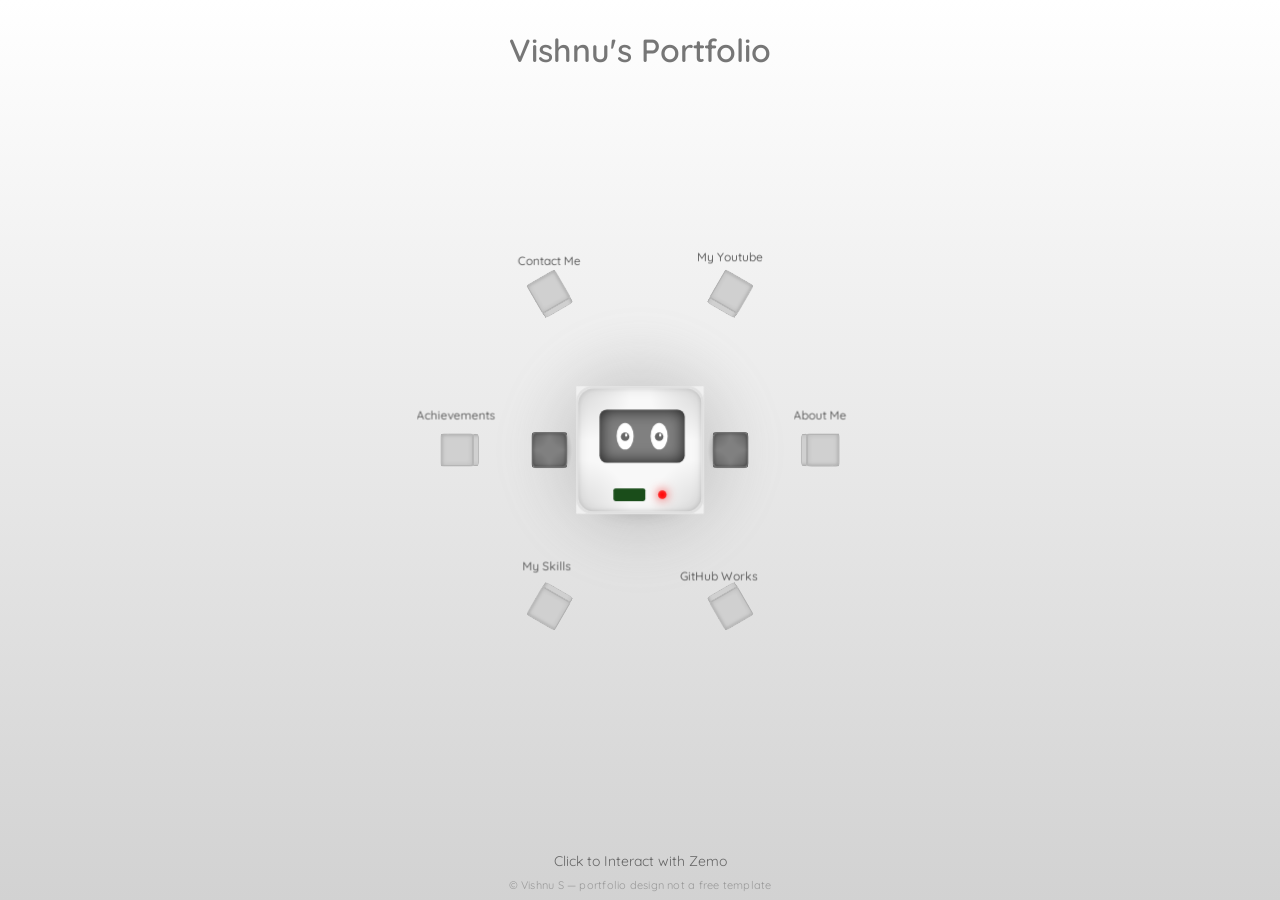
<file: index.html>
<!DOCTYPE html>
<html lang="en">
<head>
    <meta charset="UTF-8">
    <meta name="viewport" content="width=device-width, initial-scale=1.0">
    <title>Vishnu Portfolio</title>
    <link rel="preconnect" href="https://fonts.googleapis.com">
    <link rel="preconnect" href="https://fonts.gstatic.com" crossorigin>
    <link href="https://fonts.googleapis.com/css2?family=Quicksand:wght@300..700&display=swap" rel="stylesheet">
    <link rel="stylesheet" href="https://cdnjs.cloudflare.com/ajax/libs/font-awesome/6.4.0/css/all.min.css">
    <style>
        * {
            margin: 0;
            padding: 0;
            box-sizing: border-box;
        }

        body {
            width: 100vw;
            height: 100vh;
            background: linear-gradient(to bottom, rgb(255, 255, 255), rgb(210, 210, 210));
            font-family: "Quicksand", sans-serif;
            font-optical-sizing: auto;
            font-weight: 400;
            font-style: normal;
            display: flex;
            justify-content: center;
            align-items: center;
            overflow: hidden;
        }

        .scene-container {
            position: relative;
            width: 400px;
            height: 400px;
            perspective: 1000px;
        }

        .robot-container {
            position: absolute;
            top: 50%;
            left: 50%;
            transform: translate(-50%, -50%);
            width: 120px;
            height: 120px;
            perspective: 1000px;
            animation: float 3s ease-in-out infinite;
        }

        .robot-container::before {
            content: '';
            position: absolute;
            top: 50%;
            left: 50%;
            transform: translate(-50%, -50%);
            width: 240px;
            height: 240px;
            background: radial-gradient(circle, rgba(128, 128, 128, 0.4) 0%, rgba(128, 128, 128, 0.2) 40%, transparent 70%);
            border-radius: 50%;
            pointer-events: none;
            z-index: -1;
            filter: blur(18px);
        }

        /* Floating animation - smooth up and down movement */
        @keyframes float {
            0%, 100% {
                transform: translate(-50%, -50%) translateY(0px);
            }
            50% {
                transform: translate(-50%, -50%) translateY(-8px);
            }
        }

        .robot-shadow {
            position: absolute;
            bottom: -10px;
            left: 50%;
            transform: translateX(-50%);
            width: 90px;
            height: 20px;
            background: radial-gradient(ellipse at center, rgba(0, 0, 0, 0.15) 0%, rgba(0, 0, 0, 0.05) 50%, transparent 100%);
            border-radius: 50%;
            filter: blur(6px);
            z-index: -1;
        }

        .robot-body {
            position: relative;
            width: 120px;
            height: 120px;
            transform-style: preserve-3d;
            transition: transform 0.5s ease-out;
            cursor: pointer;
        }

        .cube {
            position: absolute;
            width: 120px;
            height: 120px;
            transform-style: preserve-3d;
        }

        .cube-inner {
            position: absolute;
            width: 120px;
            height: 120px;
            transform-style: preserve-3d;
        }

        .cube-inner-face {
            position: absolute;
            width: 120px;
            height: 120px;
            background: #f0f0f0;
            border-radius: 0px;
        }

        .cube-inner-face.front {
            transform: rotateY(0deg) translateZ(59px);
        }

        .cube-inner-face.back {
            transform: rotateY(180deg) translateZ(59px);
        }

        .cube-inner-face.right {
            transform: rotateY(90deg) translateZ(59px);
            width: 120px;
        }

        .cube-inner-face.left {
            transform: rotateY(-90deg) translateZ(59px);
            width: 120px;
        }

        .cube-inner-face.top {
            transform: rotateX(90deg) translateZ(59px);
            height: 120px;
        }

        .cube-inner-face.bottom {
            transform: rotateX(-90deg) translateZ(59px);
            height: 120px;
        }

        .cube-face {
            position: absolute;
            width: 120px;
            height: 120px;
            background: #f8f8f8;
            border: 2px solid #e0e0e0;
            box-shadow: 
                inset 0 0 10px rgba(0, 0, 0, 0.1),
                inset -1px -1px 4px rgba(0, 0, 0, 0.08),
                inset 1px 1px 4px rgba(0, 0, 0, 0.05);
            border-radius: 15px;
        }

        .cube-face::before {
            content: '';
            position: absolute;
            top: 0;
            left: 0;
            right: 0;
            bottom: 0;
            border-radius: 15px;
            background: 
                radial-gradient(circle at 0% 0%, rgba(0, 0, 0, 0.12) 0%, transparent 30%),
                radial-gradient(circle at 100% 0%, rgba(0, 0, 0, 0.12) 0%, transparent 30%),
                radial-gradient(circle at 0% 100%, rgba(0, 0, 0, 0.12) 0%, transparent 30%),
                radial-gradient(circle at 100% 100%, rgba(0, 0, 0, 0.12) 0%, transparent 30%);
            pointer-events: none;
        }

        .cube-face.front {
            transform: rotateY(0deg) translateZ(60px);
        }

        .cube-face.back {
            transform: rotateY(180deg) translateZ(60px);
        }

        .cube-face.right {
            transform: rotateY(90deg) translateZ(60px);
            width: 120px;
        }

        .cube-face.left {
            transform: rotateY(-90deg) translateZ(60px);
            width: 120px;
        }

        .cube-face.top {
            transform: rotateX(90deg) translateZ(60px);
            height: 120px;
        }

        .cube-face.bottom {
            transform: rotateX(-90deg) translateZ(60px);
            height: 120px;
        }

        .screen {
            position: absolute;
            top: 20px;
            left: 20px;
            width: 80px;
            height: 50px;
            background: #808080;
            border-radius: 7px;
            box-shadow: inset 0 0 15px rgba(0, 0, 0, 0.8);
        }

        .eyes-container {
            position: absolute;
            top: 50%;
            left: 50%;
            transform: translate(-50%, -50%);
            width: 80px;
            height: 50px;
        }

        /* Emoji display when hovering over cubes */
        .emoji-display {
            position: absolute;
            top: 50%;
            left: 50%;
            transform: translate(-50%, -50%);
            font-size: 32px;
            opacity: 0;
            pointer-events: none;
            z-index: 20;
            transition: opacity 0.3s ease;
        }

        .screen.show-emoji .emoji-display {
            opacity: 1;
        }

        .screen.show-emoji .eyes-container {
            opacity: 0;
            transition: opacity 0.3s ease;
        }

        .eye {
            position: absolute;
            width: 16px;
            height: 25px;
            background: #ffffff;
            border-radius: 50%;
            top: 50%;
            transform: translateY(-50%);
            transition: transform 0.1s ease-out;
            overflow: hidden;
        }

        .eye.left {
            left: 16px;
        }

        .eye.right {
            right: 16px;
        }

        .pupil {
            position: absolute;
            width: 8px;
            height: 8px;
            background: #666666;
            border-radius: 50%;
            top: 50%;
            left: 50%;
            transform: translate(-50%, -50%);
            transition: transform 0.1s ease-out, opacity 0.3s ease;
            pointer-events: none;
        }

        /* White reflection on pupils */
        .pupil::before {
            content: '';
            position: absolute;
            width: 2.5px;
            height: 2.5px;
            background: #ffffff;
            border-radius: 50%;
            top: 20%;
            right: 20%;
            pointer-events: none;
        }

        /* Hide normal eyes and show smiling semi-circle eyes during wave */
        .robot-body.waving .eye {
            background: transparent;
            animation: none; /* Pause blink during wave */
        }

        .robot-body.waving .pupil {
            opacity: 0;
            animation: none; /* Pause blink during wave */
        }

        .robot-body.waving .eye::before {
            animation: none; /* Hide flat line during wave */
            opacity: 0;
        }

        /* Create smiling semi-circle eyes using ::after pseudo-element */
        .eye::after {
            content: '';
            position: absolute;
            width: 0;
            height: 0;
            border: none;
            opacity: 0;
            transition: opacity 0.3s ease;
            pointer-events: none;
        }

        .robot-body.waving .eye::after {
            width: 18px;
            height: 12px;
            border: 2px solid #ffffff;
            border-bottom: none;
            border-radius: 18px 18px 0 0;
            top: 50%;
            left: 50%;
            transform: translate(-50%, -50%);
            opacity: 1;
        }

        /* Blinking animation - flat horizontal line every 6 seconds */
        @keyframes blinkEye {
            0%, 98%, 100% {
                background: #ffffff;
                height: 25px;
                border-radius: 50%;
            }
            99% {
                background: transparent;
                height: 25px;
                border-radius: 50%;
            }
        }

        .eye {
            animation: blinkEye 6s infinite;
        }

        /* Hide pupils during blink */
        @keyframes blinkPupil {
            0%, 98%, 100% {
                opacity: 1;
            }
            99% {
                opacity: 0;
            }
        }

        .pupil {
            animation: blinkPupil 6s infinite;
        }

        /* Flat line blink overlay */
        .eye::before {
            content: '';
            position: absolute;
            top: 50%;
            left: 0;
            width: 16px;
            height: 0;
            background: #ffffff;
            transform: translateY(-50%);
            opacity: 0;
            pointer-events: none;
            z-index: 1;
            animation: blinkLine 6s infinite;
        }

        @keyframes blinkLine {
            0%, 98%, 100% {
                height: 0;
                opacity: 0;
            }
            99% {
                height: 2px;
                opacity: 1;
            }
        }

        .arm {
            position: absolute;
            width: 32px;
            height: 32px;
            top: 50%;
            transform: translateY(-50%);
            transform-style: preserve-3d;
            perspective: 200px;
        }

        .arm::before {
            content: '';
            position: absolute;
            top: 50%;
            transform: translateY(-50%);
            width: 10px;
            height: 40px;
            background: radial-gradient(ellipse at center, rgba(0, 0, 0, 0.15) 0%, transparent 70%);
            pointer-events: none;
            z-index: -1;
        }

        .arm.left::before {
            right: -5px;
        }

        .arm.right::before {
            left: -5px;
        }

        .hand-cube {
            position: absolute;
            width: 32px;
            height: 32px;
            transform-style: preserve-3d;
        }

        .hand-face {
            position: absolute;
            width: 32px;
            height: 32px;
            background: #808080;
            border: 1.5px solid #6e6e6e;
            box-shadow: 
                inset 0 0 5px rgba(0, 0, 0, 0.2),
                inset -1px -1px 2px rgba(0, 0, 0, 0.15),
                inset 1px 1px 2px rgba(0, 0, 0, 0.1);
            border-radius: 4px;
        }

        .hand-face::before {
            content: '';
            position: absolute;
            top: 0;
            left: 0;
            right: 0;
            bottom: 0;
            border-radius: 4px;
            background: 
                radial-gradient(circle at 0% 0%, rgba(0, 0, 0, 0.2) 0%, transparent 35%),
                radial-gradient(circle at 100% 0%, rgba(0, 0, 0, 0.2) 0%, transparent 35%),
                radial-gradient(circle at 0% 100%, rgba(0, 0, 0, 0.2) 0%, transparent 35%),
                radial-gradient(circle at 100% 100%, rgba(0, 0, 0, 0.2) 0%, transparent 35%);
            pointer-events: none;
        }

        .hand-face.front  { transform: rotateY(0deg) translateZ(16px); }
        .hand-face.back   { transform: rotateY(180deg) translateZ(16px); }
        .hand-face.right  { transform: rotateY(90deg) translateZ(16px); }
        .hand-face.left   { transform: rotateY(-90deg) translateZ(16px); }
        .hand-face.top    { transform: rotateX(90deg) translateZ(16px); }
        .hand-face.bottom { transform: rotateX(-90deg) translateZ(16px); }

        .arm.left {
            left: -45px;
        }

        .arm.right {
            right: -45px;
            transform-origin: left center;
            transition: transform 0.5s ease-out;
        }

        /* Wave animation - raise hand first, then wave, then return smoothly */
        @keyframes wave {
            0% {
                transform: translateY(-50%) translateY(-10px) rotateZ(0deg);
            }
            15% {
                transform: translateY(-50%) translateY(-15px) rotateZ(0deg);
            }
            30% {
                transform: translateY(-50%) translateY(-15px) rotateZ(-30deg);
            }
            50% {
                transform: translateY(-50%) translateY(-15px) rotateZ(30deg);
            }
            70% {
                transform: translateY(-50%) translateY(-15px) rotateZ(-30deg);
            }
            85% {
                transform: translateY(-50%) translateY(-10px) rotateZ(0deg);
            }
            100% {
                transform: translateY(-50%) rotateZ(0deg);
            }
        }

        .arm.right.waving {
            animation: wave 2s ease-in-out;
        }

        /* Body tilt animation - tilts to the left when right hand waves */
        @keyframes bodyTilt {
            0% {
                transform: rotateZ(0deg);
            }
            15% {
                transform: rotateZ(-8deg);
            }
            30%, 70% {
                transform: rotateZ(-10deg);
            }
            85% {
                transform: rotateZ(-8deg);
            }
            100% {
                transform: rotateZ(0deg);
            }
        }

        .robot-body.waving {
            animation: bodyTilt 2s ease-in-out;
        }

        /* Emote 1: Heart eyes with pink blush and jump */
        @keyframes jump {
            0%, 100% {
                transform: translate(-50%, -50%) translateY(0px);
            }
            20% {
                transform: translate(-50%, -50%) translateY(-20px);
            }
            40% {
                transform: translate(-50%, -50%) translateY(-15px);
            }
            60% {
                transform: translate(-50%, -50%) translateY(-20px);
            }
            80% {
                transform: translate(-50%, -50%) translateY(-5px);
            }
        }

        @keyframes handsUp {
            0%, 100% {
                transform: translateY(-50%) rotateZ(0deg);
            }
            50% {
                transform: translateY(-50%) translateY(-25px) rotateZ(-45deg);
            }
        }

        @keyframes handsUpLeft {
            0%, 100% {
                transform: translateY(-50%) rotateZ(0deg);
            }
            50% {
                transform: translateY(-50%) translateY(-25px) rotateZ(45deg);
            }
        }

        .robot-body.heart-emote .arm.left {
            animation: handsUpLeft 2.5s ease-in-out;
        }

        .robot-container.heart-emote {
            animation: jump 2.5s ease-in-out;
        }

        .robot-body.heart-emote .arm {
            animation: handsUp 2.5s ease-in-out;
        }

        /* Heart eyes - using Unicode heart character */
        .robot-body.heart-emote .eye {
            background: transparent !important;
            animation: none !important;
            width: 18px;
            height: 16px;
        }

        .robot-body.heart-emote .eye::before {
            display: none;
        }

        .robot-body.heart-emote .eye::after {
            content: '♥';
            position: absolute;
            top: 50%;
            left: 50%;
            transform: translate(-50%, -50%);
            font-size: 28px;
            color: #ff69b4;
            line-height: 1;
            opacity: 1;
            width: auto;
            height: auto;
            border: none;
            border-radius: 0;
        }

        .robot-body.heart-emote .pupil {
            opacity: 0 !important;
            animation: none !important;
        }

        /* Pink blush on sides - using screen element's pseudo-elements */
        .robot-body.heart-emote .screen::before {
            content: '';
            position: absolute;
            top: 40%;
            left: -5px;
            width: 28px;
            height: 22px;
            background: radial-gradient(ellipse, rgba(255, 192, 203, 0.8) 0%, rgba(255, 192, 203, 0) 70%);
            border-radius: 50%;
            z-index: 15;
            pointer-events: none;
        }

        .robot-body.heart-emote .screen::after {
            content: '';
            position: absolute;
            top: 40%;
            right: -5px;
            width: 28px;
            height: 22px;
            background: radial-gradient(ellipse, rgba(255, 192, 203, 0.8) 0%, rgba(255, 192, 203, 0) 70%);
            border-radius: 50%;
            z-index: 15;
            pointer-events: none;
        }

        /* Emote 2: Tilt backward with hands down and quick blink with big pupils */
        @keyframes tiltBackward {
            0%, 100% {
                transform: rotateX(0deg);
            }
            30%, 70% {
                transform: rotateX(-15deg);
            }
        }

        @keyframes handsDown {
            0%, 100% {
                transform: translateY(-50%) rotateZ(0deg);
            }
            30%, 70% {
                transform: translateY(-50%) translateY(15px) rotateZ(20deg);
            }
        }

        @keyframes handsDownLeft {
            0%, 100% {
                transform: translateY(-50%) rotateZ(0deg);
            }
            30%, 70% {
                transform: translateY(-50%) translateY(15px) rotateZ(-20deg);
            }
        }

        .robot-body.tilt-emote .arm.left {
            animation: handsDownLeft 2s ease-in-out;
        }

        /* Squinting animation - reduce eye height from top and bottom */
        @keyframes squint {
            0%, 100% {
                height: 25px;
                border-radius: 50%;
            }
            30%, 70% {
                height: 12px;
                border-radius: 50%;
            }
        }

        .robot-body.tilt-emote {
            animation: tiltBackward 3s ease-in-out;
            transform-origin: center bottom;
        }

        .robot-body.tilt-emote .arm {
            animation: handsDown 3s ease-in-out;
        }

        .robot-body.tilt-emote .arm.left {
            animation: handsDownLeft 3s ease-in-out;
        }

        .robot-body.tilt-emote .eye {
            animation: blinkEye 6s infinite, squint 3s ease-in-out !important;
        }

        .robot-body.tilt-emote .pupil {
            animation: blinkPupil 6s infinite !important;
            transform: translate(-50%, -50%) !important;
        }

        .robot-body.tilt-emote .eye::before {
            animation: blinkLine 6s infinite !important;
        }

        .details {
            position: absolute;
            bottom: 10px;
            left: 50%;
            transform: translateX(-50%);
            display: flex;
            gap: 7px;
            align-items: center;
            justify-content: center;
        }

        .progress-bar {
            width: 30px;
            height: 12px;
            background: #1a4d1a;
            border-radius: 2px;
            position: relative;
            overflow: hidden;
            order: 1;
        }

        /* Heart rate scanning line - appears from left, disappears on right */
        .progress-bar::before {
            content: '';
            position: absolute;
            top: 50%;
            left: -100%;
            width: 60%;
            height: 2px;
            background: #4caf50;
            transform: translateY(-50%);
            animation: heartRateScan 2s linear infinite;
        }

        @keyframes heartRateScan {
            0% {
                left: -100%;
                opacity: 0;
            }
            20% {
                opacity: 1;
            }
            80% {
                opacity: 1;
            }
            100% {
                left: 100%;
                opacity: 0;
            }
        }

        .slot {
            display: none;
        }

        .button {
            width: 8px;
            height: 8px;
            background: #ff0000;
            border-radius: 50%;
            box-shadow: 
                0 0 8px rgba(255, 0, 0, 0.6),
                0 0 12px rgba(255, 0, 0, 0.4),
                inset 0 0 4px rgba(255, 255, 255, 0.3);
            animation: ledGlow 2s ease-in-out infinite;
            order: 3;
            margin-left: 5px;
        }

        @keyframes ledGlow {
            0%, 100% {
                opacity: 0.8;
                box-shadow: 
                    0 0 6px rgba(255, 0, 0, 0.5),
                    0 0 10px rgba(255, 0, 0, 0.3),
                    inset 0 0 4px rgba(255, 255, 255, 0.2);
            }
            50% {
                opacity: 1;
                box-shadow: 
                    0 0 10px rgba(255, 0, 0, 0.8),
                    0 0 16px rgba(255, 0, 0, 0.5),
                    inset 0 0 4px rgba(255, 255, 255, 0.4);
            }
        }

        /* Orbiting cubes */
        .orbit-container {
            position: absolute;
            top: 50%;
            left: 50%;
            transform: translate(-50%, -50%);
            width: 360px;
            height: 360px;
            transform-style: preserve-3d;
        }

        .orbit-cube-wrapper {
            position: absolute;
            top: 50%;
            left: 50%;
            transform-style: preserve-3d;
            cursor: pointer;
            transition: transform 0.3s cubic-bezier(0.4, 0, 0.2, 1);
        }

        /* Circular shadow below cube when hovered or active */
        .orbit-cube-wrapper::before {
            content: '';
            position: absolute;
            top: calc(50% + 20px); /* Base vertical position: 20px below cube center. Change 20px to adjust all shadows */
            left: 50%;
            width: 0;
            height: 0;
            background: radial-gradient(ellipse, rgba(0, 0, 0, 0.25) 0%, rgba(0, 0, 0, 0) 70%);
            border-radius: 50%;
            opacity: 0;
            transition: width 0.3s ease, height 0.3s ease, opacity 0.3s ease;
            pointer-events: none;
            z-index: -2;
        }

        /* Counter-rotate shadow to keep it upright for each cube */
        /* To adjust individual shadow positions, modify translateX (horizontal) and translateY (vertical) */
        /* Example: translateX(10px) = move right 10px, translateX(-10px) = move left 10px */
        /* Example: translateY(5px) = move down 5px, translateY(-5px) = move up 5px */
        /* You can also change the 'top' value in the base ::before rule (currently calc(50% + 20px)) */
        
        /* Cube 1: About Me - Shadow */
        .orbit-cube-wrapper:nth-child(1)::before {
            transform: translateY(12px) translate(-50%, -50%) rotateZ(0deg);
            /* Adjust: add translateX(10px) to move right, translateX(-10px) to move left */
            /* Adjust: add translateY(5px) to move down, translateY(-5px) to move up */
        }
        /* Cube 2: My Works - Shadow */
        .orbit-cube-wrapper:nth-child(2)::before {
            transform: translateX(30px) translateY(-5px) translate(-50%, -50%) rotateZ(-60deg);
            /* Adjust: add translateX(10px) to move right, translateX(-10px) to move left */
            /* Adjust: add translateY(5px) to move down, translateY(-5px) to move up */
        }
        /* Cube 3: My Skills - Shadow */
        .orbit-cube-wrapper:nth-child(3)::before {
            transform: translateX(25px) translateY(-40px) translate(-50%, -50%) rotateZ(-120deg);
            /* Adjust: add translateX(10px) to move right, translateX(-10px) to move left */
            /* Adjust: add translateY(5px) to move down, translateY(-5px) to move up */
        }
        /* Cube 4: Achievements - Shadow */
        .orbit-cube-wrapper:nth-child(4)::before {
            transform: translateX(0px) translateY(-55px) translate(-50%, -50%) rotateZ(-180deg);
            /* Adjust: add translateX(10px) to move right, translateX(-10px) to move left */
            /* Adjust: add translateY(5px) to move down, translateY(-5px) to move up */
        }
        /* Cube 5: Contact Me - Shadow */
        .orbit-cube-wrapper:nth-child(5)::before {
            transform: translateX(-30px) translateY(-35px) translate(-50%, -50%) rotateZ(-240deg);
            /* Adjust: add translateX(10px) to move right, translateX(-10px) to move left */
            /* Adjust: add translateY(5px) to move down, translateY(-5px) to move up */
        }
        /* Cube 6: My Youtube - Shadow */
        .orbit-cube-wrapper:nth-child(6)::before {
            transform: translateX(-30px) translateY(-5px) translate(-50%, -50%) rotateZ(-300deg);
            /* Adjust: add translateX(10px) to move right, translateX(-10px) to move left */
            /* Adjust: add translateY(5px) to move down, translateY(-5px) to move up */
        }

        .orbit-cube-wrapper:hover::before,
        .orbit-cube-wrapper.active::before {
            width: 60px;
            height: 20px;
            opacity: 1;
        }

        .cube-label {
            position: absolute;
            top: 50%;
            left: 50%;
            white-space: nowrap;
            font-size: 12px;
            color: #666666;
            font-weight: 500;
            pointer-events: none;
            z-index: 10;
        }

        /* Position labels above cubes and keep them upright */
        /* Transform order (applied right-to-left): counter-rotate, move up, center */
        /* To adjust individual positions, modify translateY (vertical) and add translateX (horizontal) */
        /* Example: translateY(-35px) = move up 35px, translateY(-50px) = move up more */
        /* Example: translateX(10px) = move right 10px, translateX(-10px) = move left 10px */
        
        /* Cube 1: About Me */
        .orbit-cube-wrapper:nth-child(1) .cube-label {
            transform: rotateZ(0deg) translateY(-35px) translate(-50%, -50%);
            /* Adjust: change -35px to move up/down, add translateX(10px) to move left/right */
        }
        /* Cube 2: My Works */
        .orbit-cube-wrapper:nth-child(2) .cube-label {
            transform: rotateZ(-60deg) translateX(15px) translateY(-60px) translate(-50%, -50%);
            /* Adjust: change -35px to move up/down, add translateX(10px) to move left/right */
        }
        /* Cube 3: My Skills */
        .orbit-cube-wrapper:nth-child(3) .cube-label {
            transform: rotateZ(-120deg) translateX(40px) translateY(-50px) translate(-50%, -50%);
            /* Adjust: change -35px to move up/down, add translateX(10px) to move left/right */
        }
        /* Cube 4: Achievements */
        .orbit-cube-wrapper:nth-child(4) .cube-label {
            transform: rotateZ(-180deg) translateX(75px) translateY(-20px) translate(-50%, -50%);
            /* Adjust: change -35px to move up/down, add translateX(10px) to move left/right */
        }
        /* Cube 5: Contact Me */
        .orbit-cube-wrapper:nth-child(5) .cube-label {
            transform: rotateZ(-240deg) translateX(40px) translateY(5px) translate(-50%, -50%);
            /* Adjust: change -35px to move up/down, add translateX(10px) to move left/right */
        }
        /* Cube 6: My Youtube */
        .orbit-cube-wrapper:nth-child(6) .cube-label {
            transform: rotateZ(-300deg) translateX(10px) translateY(-5px) translate(-50%, -50%);
            /* Adjust: change -35px to move up/down, add translateX(10px) to move left/right */
        }

        .orbit-cube-wrapper:nth-child(1) { 
            transform: translate(-50%, -50%) rotateZ(0deg) translateX(180px);
        }
        .orbit-cube-wrapper:nth-child(2) { 
            transform: translate(-50%, -50%) rotateZ(60deg) translateX(180px);
        }
        .orbit-cube-wrapper:nth-child(3) { 
            transform: translate(-50%, -50%) rotateZ(120deg) translateX(180px);
        }
        .orbit-cube-wrapper:nth-child(4) { 
            transform: translate(-50%, -50%) rotateZ(180deg) translateX(180px);
        }
        .orbit-cube-wrapper:nth-child(5) { 
            transform: translate(-50%, -50%) rotateZ(240deg) translateX(180px);
        }
        .orbit-cube-wrapper:nth-child(6) { 
            transform: translate(-50%, -50%) rotateZ(300deg) translateX(180px);
        }

        .orbit-cube-wrapper:nth-child(1):hover:not(.active) { 
            transform: translate(-50%, -50%) rotateZ(0deg) translateX(180px) scale(1.8);
        }
        .orbit-cube-wrapper:nth-child(2):hover:not(.active) { 
            transform: translate(-50%, -50%) rotateZ(60deg) translateX(180px) scale(1.8);
        }
        .orbit-cube-wrapper:nth-child(3):hover:not(.active) { 
            transform: translate(-50%, -50%) rotateZ(120deg) translateX(180px) scale(1.8);
        }
        .orbit-cube-wrapper:nth-child(4):hover:not(.active) { 
            transform: translate(-50%, -50%) rotateZ(180deg) translateX(180px) scale(1.8);
        }
        .orbit-cube-wrapper:nth-child(5):hover:not(.active) { 
            transform: translate(-50%, -50%) rotateZ(240deg) translateX(180px) scale(1.8);
        }
        .orbit-cube-wrapper:nth-child(6):hover:not(.active) { 
            transform: translate(-50%, -50%) rotateZ(300deg) translateX(180px) scale(1.8);
        }

        .orbit-cube {
            position: relative;
            width: 32px;
            height: 32px;
            transform-style: preserve-3d;
            animation: rotateCube 30s linear infinite;
        }

        @keyframes rotateCube {
            from {
                transform: rotateX(0deg) rotateY(0deg);
            }
            to {
                transform: rotateX(360deg) rotateY(360deg);
            }
        }

        .orbit-cube-face {
            position: absolute;
            width: 32px;
            height: 32px;
            background: #d0d0d0;
            border: 1px solid #b0b0b0;
            box-shadow: 
                inset 0 0 5px rgba(0, 0, 0, 0.1),
                inset -1px -1px 2px rgba(0, 0, 0, 0.08);
            border-radius: 3px;
        }

        .orbit-cube-face.front  { transform: rotateY(0deg) translateZ(16px); }
        .orbit-cube-face.back   { transform: rotateY(180deg) translateZ(16px); }
        .orbit-cube-face.right  { transform: rotateY(90deg) translateZ(16px); }
        .orbit-cube-face.left   { transform: rotateY(-90deg) translateZ(16px); }
        .orbit-cube-face.top    { transform: rotateX(90deg) translateZ(16px); }
        .orbit-cube-face.bottom { transform: rotateX(-90deg) translateZ(16px); }

        /* Active/Selected state - keep cube scaled (transform set via JavaScript) */
        .orbit-cube-wrapper.active {
            /* Transform is set via JavaScript */
        }

        .orbit-cube-wrapper.active .cube-label {
            opacity: 1 !important;
            color: #666666 !important;
        }

        /* Greyed out state for non-active cubes */
        .orbit-container.has-active .orbit-cube-wrapper:not(.active) {
            opacity: 0.3;
            filter: grayscale(100%);
        }

        .orbit-container.has-active .orbit-cube-wrapper:not(.active) .cube-label {
            opacity: 0.3;
            color: #999999;
        }

        .orbit-container.has-active .orbit-cube-wrapper:not(.active):hover {
            opacity: 0.4;
            /* Transform handled by individual hover states */
        }

        /* Info boxes */
        .info-box {
            position: fixed;
            width: 2px;
            height: 2px;
            background: rgba(165, 165, 165, 0.3);
            backdrop-filter: blur(10px);
            -webkit-backdrop-filter: blur(10px);
            border: none;
            border-radius: 0;
            box-shadow: none;
            padding: 0;
            opacity: 0;
            visibility: hidden;
            z-index: 1000;
            overflow: hidden;
            transform-origin: center center;
        }

        .info-box.left {
            left: 50%;
            top: 50%;
            transform: translate(-50%, -50%);
            transition: 
                width 0.6s cubic-bezier(0.4, 0, 0.2, 1),
                height 0.6s cubic-bezier(0.4, 0, 0.2, 1) 0.3s,
                left 0.4s ease 0.5s,
                transform 0.4s ease 0.5s,
                padding 0.3s ease 0.6s,
                border 0.2s ease 0.7s,
                border-radius 0.2s ease 0.7s,
                box-shadow 0.2s ease 0.7s,
                background 0.2s ease 0.6s,
                backdrop-filter 0.2s ease 0.6s,
                -webkit-backdrop-filter 0.2s ease 0.6s,
                opacity 0.2s ease 0.4s,
                visibility 0s linear 0.8s;
        }

        .info-box.right {
            right: 50%;
            top: 50%;
            transform: translate(50%, -50%);
            transition: 
                width 0.6s cubic-bezier(0.4, 0, 0.2, 1),
                height 0.6s cubic-bezier(0.4, 0, 0.2, 1) 0.3s,
                right 0.4s ease 0.5s,
                transform 0.4s ease 0.5s,
                padding 0.3s ease 0.6s,
                border 0.2s ease 0.7s,
                border-radius 0.2s ease 0.7s,
                box-shadow 0.2s ease 0.7s,
                background 0.2s ease 0.6s,
                backdrop-filter 0.2s ease 0.6s,
                -webkit-backdrop-filter 0.2s ease 0.6s,
                opacity 0.2s ease 0.4s,
                visibility 0s linear 0.8s;
        }

        .info-box.active {
            width: 400px;
            height: 600px;
            border: 1px solid rgba(255, 255, 255, 0.2);
            border-radius: 12px;
            box-shadow: 
                0 8px 32px rgba(0, 0, 0, 0.3),
                inset 0 1px 0 rgba(255, 255, 255, 0.1);
            padding: 20px;
            background: rgba(221, 221, 221, 0.1);
            backdrop-filter: blur(20px);
            -webkit-backdrop-filter: blur(20px);
            opacity: 1;
            visibility: visible;
            overflow-x: hidden;
            overflow-y: auto;
            scrollbar-width: thin;
            scrollbar-color: rgba(100, 100, 100, 0.45) transparent;
            transition: 
                width 0.6s cubic-bezier(0.4, 0, 0.2, 1),
                height 0.6s cubic-bezier(0.4, 0, 0.2, 1) 0.3s,
                left 0.4s ease 0.5s,
                right 0.4s ease 0.5s,
                transform 0.4s ease 0.5s,
                padding 0.3s ease 0.6s,
                border 0.2s ease 0.7s,
                border-radius 0.2s ease 0.7s,
                box-shadow 0.2s ease 0.7s,
                background 0.2s ease 0.6s,
                backdrop-filter 0.2s ease 0.6s,
                -webkit-backdrop-filter 0.2s ease 0.6s,
                opacity 0.2s ease 0.4s,
                visibility 0s;
        }

        .info-box.active.left {
            left: 20px;
            transform: translateY(-50%);
        }

        .info-box.active.right {
            right: 20px;
            transform: translateY(-50%);
        }

        /* Mobile single-card layout */
        @media (max-width: 768px) {
            .info-box {
                left: 50% !important;
                right: auto !important;
                top: 50% !important;
                transform: translate(-50%, -50%) !important;
            }
            .info-box.right {
                display: none !important;
            }
            .info-box.active {
                width: 90vw !important;
                height: 75vh !important;
                padding: 18px !important;
            }
            .info-box.mobile-single {
                overflow-y: auto;
            }
            .info-box.mobile-single p {
                max-width: 100%;
            }
        }

        /* Closing animation - reverse of appear: remove styling, shrink height, shrink width, fade */
        /* Center point for left box: 20px + 240px (half of 480px) = 260px from left */
        .info-box:not(.active).left {
            left: 210px;
            transform: translate(-50%, -50%);
            background: rgba(165, 165, 165, 0.3);
            border-radius: 12px;
            transition: 
                padding 0.2s ease,
                border 0.2s ease,
                border-radius 0.2s ease,
                box-shadow 0.2s ease,
                background 0.2s ease,
                backdrop-filter 0.2s ease,
                -webkit-backdrop-filter 0.2s ease,
                left 0.3s ease,
                transform 0.3s ease,
                height 0.6s cubic-bezier(0.4, 0, 0.2, 1) 0.3s,
                width 0.6s cubic-bezier(0.4, 0, 0.2, 1) 0.6s,
                opacity 0.2s ease 0.9s,
                visibility 0s linear 1.2s;
        }

        /* Center point for right box: 20px + 240px (half of 480px) = 260px from right */
        .info-box:not(.active).right {
            right: 210px;
            transform: translate(50%, -50%);
            background: rgba(165, 165, 165, 0.3);
            border-radius: 12px;
            transition: 
                padding 0.2s ease,
                border 0.2s ease,
                border-radius 0.2s ease,
                box-shadow 0.2s ease,
                background 0.2s ease,
                backdrop-filter 0.2s ease,
                -webkit-backdrop-filter 0.2s ease,
                right 0.3s ease,
                transform 0.3s ease,
                height 0.6s cubic-bezier(0.4, 0, 0.2, 1) 0.3s,
                width 0.6s cubic-bezier(0.4, 0, 0.2, 1) 0.6s,
                opacity 0.2s ease 0.9s,
                visibility 0s linear 1.2s;
        }

        .info-box h2 {
            font-size: 24px;
            color: #333333;
            margin-bottom: 15px;
            opacity: 0;
            transition: opacity 0.3s ease 0.6s;
            position: relative;
            transform: translateZ(0);
            will-change: opacity;
        }

        .info-box.active h2 {
            opacity: 1;
        }

        .info-box:not(.active) h2 {
            opacity: 0 !important;
            transition: opacity 0.05s ease 0s !important;
            pointer-events: none;
        }

        .info-box p {
            font-size: 14px;
            color: #666666;
            line-height: 1.6;
            opacity: 0;
            transition: opacity 0.3s ease 0.7s;
            position: relative;
            transform: translateZ(0);
            will-change: opacity;
        }

        .info-box p a {
            color: #555555;
            text-decoration: underline;
            transition: color 0.2s ease;
        }

        .info-box p a:hover {
            color: #333333;
        }

        .info-box.active p {
            opacity: 1;
        }

        .info-box:not(.active) p {
            opacity: 0 !important;
            transition: opacity 0.05s ease 0s !important;
            pointer-events: none;
        }

        .info-box.active::-webkit-scrollbar {
            width: 6px;
        }

        .info-box.active::-webkit-scrollbar-thumb {
            background: rgba(100, 100, 100, 0.45);
            border-radius: 999px;
        }

        /* YouTube video items */
        .youtube-item {
            margin-bottom: 12px;
            cursor: pointer;
            transition: transform 0.2s ease, opacity 0.2s ease;
            text-align: center;
        }

        .youtube-item:hover {
            transform: translateX(5px);
            opacity: 0.8;
        }

        .youtube-item img {
            width: 100%;
            max-width: 150px;
            height: auto;
            border-radius: 8px;
            margin-bottom: 6px;
            box-shadow: 0 2px 8px rgba(0, 0, 0, 0.2);
            display: block;
            margin-left: auto;
            margin-right: auto;
        }

        /* Auto portfolio thumbs: skeleton + fade-in */
        .portfolio-thumb-wrap {
            position: relative;
            display: block;
            width: 100%;
            max-width: 150px;
            aspect-ratio: 16 / 9;
            margin: 0 auto 6px;
            border-radius: 8px;
            overflow: hidden;
            background: rgba(160, 160, 160, 0.28);
            box-shadow: 0 2px 8px rgba(0, 0, 0, 0.2);
        }

        .portfolio-thumb-wrap::before {
            content: '';
            position: absolute;
            inset: 0;
            background: linear-gradient(
                110deg,
                rgba(255, 255, 255, 0) 25%,
                rgba(255, 255, 255, 0.45) 50%,
                rgba(255, 255, 255, 0) 75%
            );
            background-size: 200% 100%;
            animation: portfolio-shimmer 1.2s ease-in-out infinite;
            transition: opacity 0.3s ease;
            pointer-events: none;
            z-index: 1;
        }

        .portfolio-thumb-wrap.is-loaded::before {
            opacity: 0;
            animation: none;
        }

        @keyframes portfolio-shimmer {
            0% { background-position: 100% 0; }
            100% { background-position: -100% 0; }
        }

        .youtube-item img.portfolio-thumb {
            position: absolute;
            inset: 0;
            width: 100%;
            max-width: none;
            height: 100%;
            margin: 0;
            object-fit: cover;
            border-radius: 8px;
            box-shadow: none;
            opacity: 0;
            transition: opacity 0.35s ease;
            z-index: 2;
        }

        .youtube-item img.portfolio-thumb.is-loaded {
            opacity: 1;
        }

        .youtube-item a {
            display: block;
            text-decoration: none;
            color: #333333;
            text-align: center;
        }

        .youtube-item strong {
            display: block;
            font-size: 14px;
            color: #555555;
            margin-top: 5px;
            text-align: center;
        }

        .youtube-item:hover strong {
            color: #333333;
        }

        .portfolio-desc {
            display: -webkit-box;
            -webkit-box-orient: vertical;
            -webkit-line-clamp: 3;
            line-clamp: 3;
            overflow: hidden;
            font-size: 11px;
            font-weight: 400;
            color: #777777;
            line-height: 1.35;
            margin-top: 4px;
            max-width: 170px;
            margin-left: auto;
            margin-right: auto;
        }

        .site-footer {
            position: fixed;
            bottom: 8px;
            left: 50%;
            transform: translateX(-50%);
            font-size: 11px;
            color: #999999;
            z-index: 100;
            pointer-events: none;
            text-align: center;
            white-space: nowrap;
            letter-spacing: 0.02em;
        }

        /* Portfolio heading */
        .portfolio-heading {
            position: fixed;
            top: 30px;
            left: 50%;
            transform: translateX(-50%);
            font-size: 32px;
            font-weight: 600;
            color:rgb(118, 118, 118);
            z-index: 100;
            pointer-events: none;
        }

        /* Mobile heading adjustments */
        @media (max-width: 768px) {
            .portfolio-heading {
                top: 18px;
                font-size: 22px;
                text-align: center;
            }

        /* Mobile orbit adjustments: closer, smaller cubes and labels */
        @media (max-width: 768px) {
            .orbit-container {
                width: 260px;
                height: 260px;
            }
            .orbit-cube {
                width: 26px;
                height: 26px;
            }
            .orbit-cube-face {
                width: 26px;
                height: 26px;
                border-radius: 2px;
            }
            .orbit-cube-face.front  { transform: rotateY(0deg) translateZ(13px); }
            .orbit-cube-face.back   { transform: rotateY(180deg) translateZ(13px); }
            .orbit-cube-face.right  { transform: rotateY(90deg) translateZ(13px); }
            .orbit-cube-face.left   { transform: rotateY(-90deg) translateZ(13px); }
            .orbit-cube-face.top    { transform: rotateX(90deg) translateZ(13px); }
            .orbit-cube-face.bottom { transform: rotateX(-90deg) translateZ(13px); }

            .cube-label {
                font-size: 10px;
            }

            /* Bring cubes closer (radius 140px) */
            .orbit-cube-wrapper:nth-child(1) { 
                transform: translate(-50%, -50%) rotateZ(0deg) translateX(140px);
            }
            .orbit-cube-wrapper:nth-child(2) { 
                transform: translate(-50%, -50%) rotateZ(60deg) translateX(140px);
            }
            .orbit-cube-wrapper:nth-child(3) { 
                transform: translate(-50%, -50%) rotateZ(120deg) translateX(140px);
            }
            .orbit-cube-wrapper:nth-child(4) { 
                transform: translate(-50%, -50%) rotateZ(180deg) translateX(140px);
            }
            .orbit-cube-wrapper:nth-child(5) { 
                transform: translate(-50%, -50%) rotateZ(240deg) translateX(140px);
            }
            .orbit-cube-wrapper:nth-child(6) { 
                transform: translate(-50%, -50%) rotateZ(300deg) translateX(140px);
            }

            .orbit-cube-wrapper:nth-child(1):hover:not(.active) { 
                transform: translate(-50%, -50%) rotateZ(0deg) translateX(140px) scale(1.8);
            }
            .orbit-cube-wrapper:nth-child(2):hover:not(.active) { 
                transform: translate(-50%, -50%) rotateZ(60deg) translateX(140px) scale(1.8);
            }
            .orbit-cube-wrapper:nth-child(3):hover:not(.active) { 
                transform: translate(-50%, -50%) rotateZ(120deg) translateX(140px) scale(1.8);
            }
            .orbit-cube-wrapper:nth-child(4):hover:not(.active) { 
                transform: translate(-50%, -50%) rotateZ(180deg) translateX(140px) scale(1.8);
            }
            .orbit-cube-wrapper:nth-child(5):hover:not(.active) { 
                transform: translate(-50%, -50%) rotateZ(240deg) translateX(140px) scale(1.8);
            }
            .orbit-cube-wrapper:nth-child(6):hover:not(.active) { 
                transform: translate(-50%, -50%) rotateZ(300deg) translateX(140px) scale(1.8);
            }

            /* Label positions tighter */
            .orbit-cube-wrapper:nth-child(1) .cube-label {
                transform: rotateZ(0deg) translateY(-28px) translate(-50%, -50%);
            }
            .orbit-cube-wrapper:nth-child(2) .cube-label {
                transform: rotateZ(-60deg) translateX(10px) translateY(-42px) translate(-50%, -50%);
            }
            .orbit-cube-wrapper:nth-child(3) .cube-label {
                transform: rotateZ(-120deg) translateX(28px) translateY(-36px) translate(-50%, -50%);
            }
            .orbit-cube-wrapper:nth-child(4) .cube-label {
                transform: rotateZ(-180deg) translateX(52px) translateY(-14px) translate(-50%, -50%);
            }
            .orbit-cube-wrapper:nth-child(5) .cube-label {
                transform: rotateZ(-240deg) translateX(28px) translateY(6px) translate(-50%, -50%);
            }
            .orbit-cube-wrapper:nth-child(6) .cube-label {
                transform: rotateZ(-300deg) translateX(6px) translateY(-2px) translate(-50%, -50%);
            }
        }
        }

        /* Bottom rotating text */
        .bottom-text {
            position: fixed;
            bottom: 28px;
            left: 50%;
            transform: translateX(-50%);
            font-size: 14px;
            color: #666666;
            z-index: 100;
            pointer-events: none;
            text-align: center;
            min-height: 20px;
            opacity: 1;
            transition: opacity 0.5s ease-in-out;
        }

        .bottom-text.fade-out {
            opacity: 0;
        }

        /* Resume download button */
        .resume-button {
            display: inline-block;
            margin-top: 15px;
            padding: 10px 20px;
            background: rgba(85, 85, 85, 0.2);
            border: 1px solid rgba(85, 85, 85, 0.4);
            border-radius: 6px;
            color: #555555;
            text-decoration: none;
            font-size: 13px;
            transition: all 0.2s ease;
            cursor: pointer;
        }

        .resume-button:hover {
            background: rgba(85, 85, 85, 0.3);
            border-color: rgba(85, 85, 85, 0.6);
            color: #333333;
        }

        .contact-item {
            display: flex;
            flex-direction: column;
            align-items: center;
            text-align: center;
            text-decoration: none !important;
            color: #555555;
            margin-bottom: 22px;
            transition: opacity 0.2s ease, transform 0.2s ease;
        }

        .contact-item:hover {
            opacity: 0.85;
            transform: translateY(-2px);
            color: #333333;
        }

        .contact-item .contact-logo {
            font-size: 3rem;
            line-height: 1;
            color: #444444;
            margin-bottom: 8px;
        }

        .contact-item:hover .contact-logo {
            color: #222222;
        }

        .contact-item .contact-link {
            display: block;
            font-size: 12px;
            line-height: 1.35;
            word-break: break-word;
            max-width: 200px;
            text-decoration: underline;
            color: inherit;
        }

        .contact-resume-wrap {
            display: flex;
            justify-content: center;
            margin-top: 8px;
        }

        /* Set cube angles as CSS variables for easier management */
        .orbit-cube-wrapper:nth-child(1) { --cube-angle: 0deg; }
        .orbit-cube-wrapper:nth-child(2) { --cube-angle: 60deg; }
        .orbit-cube-wrapper:nth-child(3) { --cube-angle: 120deg; }
        .orbit-cube-wrapper:nth-child(4) { --cube-angle: 180deg; }
        .orbit-cube-wrapper:nth-child(5) { --cube-angle: 240deg; }
        .orbit-cube-wrapper:nth-child(6) { --cube-angle: 300deg; }

    </style>
</head>
<body>
    <h1 class="portfolio-heading">Vishnu's Portfolio</h1>
    <div class="bottom-text" id="bottomText">Click to Interact with Zemo</div>
    <footer class="site-footer">© Vishnu S — portfolio design not a free template</footer>
    <div class="scene-container">
        <div class="orbit-container">
            <div class="orbit-cube-wrapper">
                <span class="cube-label">About Me</span>
                <div class="orbit-cube">
                    <div class="orbit-cube-face front"></div>
                    <div class="orbit-cube-face back"></div>
                    <div class="orbit-cube-face right"></div>
                    <div class="orbit-cube-face left"></div>
                    <div class="orbit-cube-face top"></div>
                    <div class="orbit-cube-face bottom"></div>
                </div>
            </div>
            <div class="orbit-cube-wrapper">
                <span class="cube-label">GitHub Works</span>
                <div class="orbit-cube">
                    <div class="orbit-cube-face front"></div>
                    <div class="orbit-cube-face back"></div>
                    <div class="orbit-cube-face right"></div>
                    <div class="orbit-cube-face left"></div>
                    <div class="orbit-cube-face top"></div>
                    <div class="orbit-cube-face bottom"></div>
                </div>
            </div>
            <div class="orbit-cube-wrapper">
                <span class="cube-label">My Skills</span>
                <div class="orbit-cube">
                    <div class="orbit-cube-face front"></div>
                    <div class="orbit-cube-face back"></div>
                    <div class="orbit-cube-face right"></div>
                    <div class="orbit-cube-face left"></div>
                    <div class="orbit-cube-face top"></div>
                    <div class="orbit-cube-face bottom"></div>
                </div>
            </div>
            <div class="orbit-cube-wrapper">
                <span class="cube-label">Achievements</span>
                <div class="orbit-cube">
                    <div class="orbit-cube-face front"></div>
                    <div class="orbit-cube-face back"></div>
                    <div class="orbit-cube-face right"></div>
                    <div class="orbit-cube-face left"></div>
                    <div class="orbit-cube-face top"></div>
                    <div class="orbit-cube-face bottom"></div>
                </div>
            </div>
            <div class="orbit-cube-wrapper">
                <span class="cube-label">Contact Me</span>
                <div class="orbit-cube">
                    <div class="orbit-cube-face front"></div>
                    <div class="orbit-cube-face back"></div>
                    <div class="orbit-cube-face right"></div>
                    <div class="orbit-cube-face left"></div>
                    <div class="orbit-cube-face top"></div>
                    <div class="orbit-cube-face bottom"></div>
                </div>
            </div>
            <div class="orbit-cube-wrapper">
                <span class="cube-label">My Youtube</span>
                <div class="orbit-cube">
                    <div class="orbit-cube-face front"></div>
                    <div class="orbit-cube-face back"></div>
                    <div class="orbit-cube-face right"></div>
                    <div class="orbit-cube-face left"></div>
                    <div class="orbit-cube-face top"></div>
                    <div class="orbit-cube-face bottom"></div>
                </div>
            </div>
        </div>
    <div class="robot-container">
            <div class="robot-shadow"></div>
        <div class="robot-body" id="robotBody">
            <div class="cube-inner">
                <div class="cube-inner-face front"></div>
                <div class="cube-inner-face back"></div>
                <div class="cube-inner-face right"></div>
                <div class="cube-inner-face left"></div>
                <div class="cube-inner-face top"></div>
                <div class="cube-inner-face bottom"></div>
            </div>
            <div class="cube">
                <div class="cube-face front">
                    <div class="screen" id="screen">
                        <div class="emoji-display" id="emojiDisplay"></div>
                        <div class="eyes-container" id="eyesContainer">
                            <div class="eye left" id="leftEye"></div>
                            <div class="eye right" id="rightEye"></div>
                        </div>
                    </div>
                    <div class="details">
                        <div class="progress-bar"></div>
                        <div class="slot"></div>
                        <div class="button"></div>
                    </div>
                </div>
                <div class="cube-face back"></div>
                <div class="cube-face right"></div>
                <div class="cube-face left"></div>
                <div class="cube-face top"></div>
                <div class="cube-face bottom"></div>
            </div>
            <div class="arm left">
                <div class="hand-cube">
                    <div class="hand-face front"></div>
                    <div class="hand-face back"></div>
                    <div class="hand-face right"></div>
                    <div class="hand-face left"></div>
                    <div class="hand-face top"></div>
                    <div class="hand-face bottom"></div>
                </div>
            </div>
            <div class="arm right">
                <div class="hand-cube">
                    <div class="hand-face front"></div>
                    <div class="hand-face back"></div>
                    <div class="hand-face right"></div>
                    <div class="hand-face left"></div>
                    <div class="hand-face top"></div>
                    <div class="hand-face bottom"></div>
                </div>
            </div>
        </div>
        </div>
    </div>

    <!-- Info boxes -->
    <div class="info-box left" id="infoBoxLeft">
        <p id="infoBoxLeftContent">Select a cube to view information.</p>
    </div>
    <div class="info-box right" id="infoBoxRight">
        <p id="infoBoxRightContent">Select a cube to view details.</p>
    </div>

    <!-- Loaded as a script so auto-data works when opening index.html via file:// -->
    <script src="data/portfolio.js"></script>
    <script>
        const robotBody = document.getElementById('robotBody');
        const leftEye = document.getElementById('leftEye');
        const rightEye = document.getElementById('rightEye');
        const eyesContainer = document.getElementById('eyesContainer');
        const robotShadow = document.querySelector('.robot-shadow');

        let isWaving = false;
        let emoteState = 0; // 0 = wave, 1 = heart, 2 = tilt

        function updateRobotLook(e) {
            const rect = robotBody.getBoundingClientRect();
            const robotCenterX = rect.left + rect.width / 2;
            const robotCenterY = rect.top + rect.height / 2;
            
            const mouseX = e.clientX;
            const mouseY = e.clientY;
            
            const deltaX = mouseX - robotCenterX;
            const deltaY = mouseY - robotCenterY;
            
            const angle = Math.atan2(deltaY, deltaX) * (180 / Math.PI);
            
            // Calculate distance for eye movement (limit the range)
            const distance = Math.min(Math.sqrt(deltaX * deltaX + deltaY * deltaY), 200);
            const maxEyeMove = 15;
            const eyeMoveX = (deltaX / distance) * maxEyeMove;
            const eyeMoveY = (deltaY / distance) * maxEyeMove;
            
            // Move pupils within eyes (skip during tilt emote to allow blink animation)
            if (!robotBody.classList.contains('tilt-emote')) {
            const leftPupil = leftEye.querySelector('.pupil');
            const rightPupil = rightEye.querySelector('.pupil');
            
            if (leftPupil && rightPupil) {
                    const pupilMoveX = eyeMoveX * 0.15;
                    const pupilMoveY = eyeMoveY * 0.15;
                
                leftPupil.style.transform = `translate(calc(-50% + ${pupilMoveX}px), calc(-50% + ${pupilMoveY}px))`;
                rightPupil.style.transform = `translate(calc(-50% + ${pupilMoveX}px), calc(-50% + ${pupilMoveY}px))`;
                }
            }
            
            // Don't update body transform during wave animation
            if (!isWaving) {
            // Slight body rotation for more dynamic look
            const bodyRotateY = deltaX * 0.05;
            const bodyRotateX = -deltaY * 0.05;
            robotBody.style.transform = `rotateY(${bodyRotateY}deg) rotateX(${bodyRotateX}deg)`;
            }
            
            // Update shadow to follow rotation slightly
            if (robotShadow) {
                const shadowSkewX = deltaX * 0.02;
                const shadowScaleX = 1 + Math.abs(deltaX) * 0.0003;
                robotShadow.style.transform = `translateX(-50%) skewX(${shadowSkewX}deg) scaleX(${shadowScaleX})`;
            }
        }

        // Create pupils
        const leftPupil = document.createElement('div');
        const rightPupil = document.createElement('div');
        leftPupil.className = 'pupil';
        rightPupil.className = 'pupil';
        leftEye.appendChild(leftPupil);
        rightEye.appendChild(rightPupil);
        
        document.addEventListener('mousemove', updateRobotLook);
        
        // Initialize with center position
        updateRobotLook({ clientX: window.innerWidth / 2, clientY: window.innerHeight / 2 });

        // Robot emote animations on click - cycles through wave, heart, tilt
        const rightArm = document.querySelector('.arm.right');
        const leftArm = document.querySelector('.arm.left');
        const robotContainer = document.querySelector('.robot-container');
        
        robotBody.addEventListener('click', (e) => {
            // Don't trigger if clicking on orbiting cubes or info boxes
            if (e.target.closest('.orbit-cube-wrapper') || e.target.closest('.info-box')) {
                return;
            }
            
            // Remove all emote classes
            rightArm.classList.remove('waving');
            leftArm.classList.remove('waving');
            robotBody.classList.remove('waving', 'heart-emote', 'tilt-emote');
            robotContainer.classList.remove('heart-emote');
            
            // Set flag to prevent transform updates during animation
            isWaving = true;
            
            // Clear inline transform to allow CSS animation to work
            robotBody.style.transform = '';
            robotContainer.style.transform = '';
            
            // Force reflow to restart animation
            void rightArm.offsetWidth;
            void leftArm.offsetWidth;
            void robotBody.offsetWidth;
            void robotContainer.offsetWidth;
            
            let animationDuration = 2000;
            
            // Cycle through emotes: 0 = wave, 1 = heart, 2 = tilt
            if (emoteState === 0) {
                // Wave emote
                rightArm.classList.add('waving');
                robotBody.classList.add('waving');
                animationDuration = 2000;
            } else if (emoteState === 1) {
                // Heart emote
                robotContainer.classList.add('heart-emote');
                robotBody.classList.add('heart-emote');
                animationDuration = 2500;
            } else if (emoteState === 2) {
                // Tilt emote - reset pupils to center for blink animation
                const leftPupil = leftEye.querySelector('.pupil');
                const rightPupil = rightEye.querySelector('.pupil');
                if (leftPupil && rightPupil) {
                    leftPupil.style.transform = 'translate(-50%, -50%)';
                    rightPupil.style.transform = 'translate(-50%, -50%)';
                }
                robotBody.classList.add('tilt-emote');
                animationDuration = 3000;
            }
            
            // Cycle to next emote
            emoteState = (emoteState + 1) % 3;
            
            // Remove classes after animation completes
            setTimeout(() => {
                rightArm.classList.remove('waving');
                leftArm.classList.remove('waving');
                robotBody.classList.remove('waving', 'heart-emote', 'tilt-emote');
                robotContainer.classList.remove('heart-emote');
                isWaving = false;
                // Restore transform based on current mouse position
                const event = new MouseEvent('mousemove', {
                    clientX: e.clientX || window.innerWidth / 2,
                    clientY: e.clientY || window.innerHeight / 2
                });
                updateRobotLook(event);
            }, animationDuration);
        });

        // Cube hover functionality - show emoji and hide eyes
        const screen = document.getElementById('screen');
        const emojiDisplay = document.getElementById('emojiDisplay');
        
        // Emoji mapping for each cube (1-6)
        const cubeEmojis = {
            1: '⭐', // About Me - star
            2: '📝', // GitHub Works
            3: '⚙️', // My Skills - gear
            4: '🏆', // Achievements - trophy
            5: '📞', // Contact Me - phone
            6: '💻'  // My Youtube - computer
        };

        // Cube click functionality
        const cubeWrappers = document.querySelectorAll('.orbit-cube-wrapper');
        const orbitContainer = document.querySelector('.orbit-container');
        const infoBoxLeft = document.getElementById('infoBoxLeft');
        const infoBoxRight = document.getElementById('infoBoxRight');
        const infoBoxLeftContent = document.getElementById('infoBoxLeftContent');
        const infoBoxRightContent = document.getElementById('infoBoxRightContent');
        
        let activeCube = null;

        // Bottom text rotation and cube-specific messages
        const bottomText = document.getElementById('bottomText');
        const defaultMessages = [
            "Click to Interact with Zemo",
            "Click on cubes around Zemo for more info",
            "Zemo's eyes follows you",
            "More features for Zemo coming soon"
        ];
        const cubeMessages = {
            1: "fun fact: I believe humour is needed in every part of life",
            2: "visit my devpost and linkedin for more!",
            3: "I can ask better questions than AI - the real skill",
            4: "visit my linkedin for more and collaborate in tech events!",
            5: "tech genz memes in my instagram!",
            6: "0.1k subscribers!"
        };
        let messageIndex = 0;
        let textRotationInterval = null;

        function updateBottomText(newText) {
            // Fade out
            bottomText.classList.add('fade-out');
            setTimeout(() => {
                bottomText.textContent = newText;
                // Fade in
                bottomText.classList.remove('fade-out');
            }, 500);
        }

        function startTextRotation() {
            if (textRotationInterval) {
                clearInterval(textRotationInterval);
            }
            textRotationInterval = setInterval(() => {
                if (!activeCube) {
                    messageIndex = (messageIndex + 1) % defaultMessages.length;
                    updateBottomText(defaultMessages[messageIndex]);
                }
            }, 4000);
        }

        startTextRotation();

        // Content data for each cube
        const cubeContent = {
            1: {
                left: `<strong>Vishnu S</strong><br><br>
                       <strong><i class="fas fa-map-marker-alt"></i> Place:</strong> New York<br><br>
                       <strong><i class="fas fa-lightbulb"></i> Learning & Building:</strong> ML/AI (Artificial Ignorance)<br><br>
                       <strong><i class="fas fa-graduation-cap"></i> Education:</strong><br>
                       <strong>Masters in Computer Science</strong><br>
                       New York University | Present<br>
                       GPA: 3.72<br><br>
                       <strong>Bachelors Degree</strong><br>
                       Rajalakshmi Engineering College | 2020 - 2024<br>
                       CGPA: 8.94 | Computer Science and Engineering<br><br>
                       <a href="Vishnu_Sundhan_Resume.pdf" download="Vishnu_Sundhan_Resume.pdf" class="resume-button"><i class="fas fa-download"></i> Download Resume</a>`,
                right: `<strong><i class="fas fa-briefcase"></i> Experience:</strong><br><br>
                        <strong>Tata Technologies</strong><br>
                        Generative AI Engineer Intern | Pune, India | June 2025 - July 2025<br>
                        • Agentic AI apps for workflows • 96% anomaly detection precision<br><br>
                        <strong>Populus Empowerment Network</strong><br>
                        Data Science Intern | Chennai, India | Jan 2024 - June 2024<br>
                        • Analyzed 6M electoral datasets • Automated document extraction<br><br>
                        <strong>Rajalakshmi Engineering College</strong><br>
                        AI Research Assistant | Chennai, India | Oct 2023 - Jan 2024<br>
                        • IEEE Alzheimer study (99.06% accuracy) • Brain MRI segmentation<br><br>
                        <strong>LogicField Technologies</strong><br>
                        Machine Learning Intern | Chennai, India | June 2023 - August 2023<br>
                        • ML models for insurance risk • Predictive algorithms integration`
            },
            2: {
                left: `<div class="youtube-item">
                       <a href="https://github.com/ZENODIUM/codebase_analyzer_workflow" target="_blank">
                           <img src="refactor_radar_project.png" alt="Refactor Radar">
                           <strong>Refactor Radar</strong>
                       </a>
                   </div>
                   <div class="youtube-item">
                       <a href="https://github.com/ZENODIUM/IncubeAI" target="_blank">
                           <img src="inqube_ai_project.png" alt="Inqube AI">
                           <strong>Inqube AI</strong>
                       </a>
                   </div>
                   <div class="youtube-item">
                       <a href="https://devpost.com/software/ar-aid-tracker" target="_blank">
                           <img src="ar_aid_trainer_project.png" alt="AR Aid Trainer">
                           <strong>AR Aid Trainer</strong>
                       </a>
                   </div>
                   <div class="youtube-item">
                       <a href="https://devpost.com/software/3ducate" target="_blank">
                           <img src="3ducate_project.jpeg" alt="3Ducate">
                           <strong>3Ducate</strong>
                       </a>
                   </div>`,
                right: `<div class="youtube-item">
                        <a href="https://devpost.com/software/pregpose-pal" target="_blank">
                            <img src="pregposepal_project.png" alt="Pregpose Pal">
                            <strong>Pregpose Pal</strong>
                        </a>
                    </div>
                    <div class="youtube-item">
                        <a href="https://devpost.com/software/crunchmail" target="_blank">
                            <img src="crunchmail_project.png" alt="Crunchmail">
                            <strong>Crunchmail</strong>
                        </a>
                    </div>
                    <div class="youtube-item">
                        <a href="https://devpost.com/software/snoo-doodle-quest" target="_blank">
                            <img src="snoodoodle_project.png" alt="Snoo Doodle Quest">
                            <strong>Snoo Doodle Quest</strong>
                        </a>
                    </div>
                    <div class="youtube-item">
                        <a href="https://github.com/ZENODIUM/CT-ThreatGraph/" target="_blank">
                            <img src="ct_threat_graph_project.png" alt="CT ThreatGraph">
                            <strong>CT ThreatGraph</strong>
                        </a>
                    </div>`
            },
            3: {
                left: `<strong><i class="fas fa-book"></i> Academic Courseworks</strong><br>
                       • Data Structure and Algorithms<br>
                       • Machine Learning<br>
                       • Deep Learning<br>
                       • Big Data, Data Mining<br>
                       • Computer Networks<br><br>
                       <strong><i class="fas fa-robot"></i> AI / Machine Learning</strong><br>
                       <em>Core Strengths</em><br>
                       • Machine Learning & Deep Learning<br>
                       • LLMs, RAG Systems, AI Agents<br>
                       • Embeddings, Fine-tuning, Prompt Engineering<br>
                       • Model Training, Evaluation, Optimization<br>
                       • Computer Vision + Image Processing<br><br>
                       <strong><i class="fas fa-chart-bar"></i> Data Science / Analytics</strong><br>
                       • Data Cleaning & Preprocessing<br>
                       • Feature Engineering<br>
                       • Statistical Analysis<br>
                       • Visualization<br>
                       • SQL, MongoDB`,
                right: `<strong><i class="fas fa-laptop-code"></i> Programming & Frameworks</strong><br>
                        • Python, JavaScript<br>
                        • NumPy, Pandas, scikit-learn<br>
                        • PyTorch, TensorFlow<br>
                        • FastAPI, Django, Flask, Streamlit<br>
                        • Git, Docker<br><br>
                        <strong><i class="fas fa-tools"></i> Tools & Technologies</strong><br>
                        • Microsoft Excel<br>
                        • PowerBI<br>
                        • UI Path<br>
                        • Vibe coding Tools (Cursor)<br>
                        • Jupyter<br>
                        • AWS / GCP (basic)<br>
                        • Spline, Figma (basic)<br>
                        • Linux<br>
                        • GitHub<br>
                        • ChromaDB, LangChain, CrewAI<br><br>
                        <strong><i class="fas fa-palette"></i> Other Skills / Hobbies</strong><br>
                        • Chess<br>
                        • Piano, Guitar<br>
                        • YouTube, Video Editing`
            },
            4: {
                left: `<strong><i class="fas fa-trophy"></i> Hackathon Wins</strong><br><br>
                       <strong>1. GameAble AI</strong><br>
                       1st Place | $2,000 Google Grant<br>
                       PC gaming app using body poses with Gemini AI for dynamic CNN models.<br>
                       <a href="https://devpost.com/software/gameable-ai" target="_blank" style="color: #555555; text-decoration: underline;">View Project →</a><br><br>
                       <strong>2. Poseidon's AI</strong><br>
                       Winner | Bearbella x Amberhacks<br>
                       Interactive maps for marine species using Gemini AI and Google Maps API.<br>
                       <a href="https://lnkd.in/gp9tFr3Y" target="_blank" style="color: #555555; text-decoration: underline;">View Project →</a><br><br>
                       <strong>3. Biomimic Genie</strong><br>
                       Honorable Mention | Biomimicry Build-a-thon<br>
                       3D biomimetic models from animal images using Gemini LLM and Mesh AI.<br>
                       <a href="https://devpost.com/software/biomimic-genie" target="_blank" style="color: #555555; text-decoration: underline;">View Project →</a><br><br>
                       <strong>4. 3Ducate</strong><br>
                       Interactive 3D learning platform with hand gestures and AI explanations.<br>
                       <a href="https://devpost.com/software/3ducate" target="_blank" style="color: #555555; text-decoration: underline;">View Project →</a>`,
                right: `<strong><i class="fas fa-file-alt"></i> Publications</strong><br>
                        <em>5 IEEE Research Papers</em><br><br>
                        <strong>1. Brain MRI Segmentation using PCA-SVM and CNN</strong><br>
                        Early brain tumor detection from MRI scans<br><br>
                        <strong>2. Emotion Identification using Facial Expressions</strong><br>
                        Deep learning for emotion recognition in education<br><br>
                        <strong>3. Cataract Detection: Transfer Learning & Image Segmentation</strong><br>
                        CNN-based cataract identification system<br><br>
                        <strong>4. ADNI Progression Analysis with EfficientNet</strong><br>
                        Alzheimer's disease detection using MRI analysis<br><br>
                        <strong>5. Cricket Shot Analysis using Transfer Learning</strong><br>
                        CNN model for batting shot classification<br><br>
                        <a href="https://orcid.org/0009-0007-8029-166X" target="_blank" style="color: #555555; text-decoration: underline;">View ORCID Profile →</a>`
            },
            5: {
                left: `<a class="contact-item" href="mailto:vishnuzeno@gmail.com">
                       <i class="fas fa-envelope contact-logo"></i>
                       <span class="contact-link">vishnuzeno@gmail.com</span>
                   </a>
                   <a class="contact-item" href="https://www.linkedin.com/in/vizeno/" target="_blank" rel="noopener noreferrer">
                       <i class="fab fa-linkedin contact-logo"></i>
                       <span class="contact-link">linkedin.com/in/vizeno</span>
                   </a>
                   <a class="contact-item" href="https://github.com/ZENODIUM" target="_blank" rel="noopener noreferrer">
                       <i class="fab fa-github contact-logo"></i>
                       <span class="contact-link">github.com/ZENODIUM</span>
                   </a>
                   <a class="contact-item" href="https://www.youtube.com/@artificialintelligencedotdaily" target="_blank" rel="noopener noreferrer">
                       <i class="fab fa-youtube contact-logo"></i>
                       <span class="contact-link">@artificialintelligencedotdaily</span>
                   </a>
                   <div class="contact-resume-wrap">
                       <a href="Vishnu_Sundhan_Resume.pdf" download="Vishnu_Sundhan_Resume.pdf" class="resume-button"><i class="fas fa-download"></i> Download Resume</a>
                   </div>`,
                right: `<a class="contact-item" href="https://www.kaggle.com/vizeno" target="_blank" rel="noopener noreferrer">
                        <i class="fab fa-kaggle contact-logo"></i>
                        <span class="contact-link">kaggle.com/vizeno</span>
                    </a>
                    <a class="contact-item" href="https://medium.com/@vishnuzeno" target="_blank" rel="noopener noreferrer">
                        <i class="fab fa-medium contact-logo"></i>
                        <span class="contact-link">medium.com/@vishnuzeno</span>
                    </a>
                    <a class="contact-item" href="https://www.instagram.com/artificialintelligence.daily" target="_blank" rel="noopener noreferrer">
                        <i class="fab fa-instagram contact-logo"></i>
                        <span class="contact-link">@artificialintelligence.daily</span>
                    </a>
                    <a class="contact-item" href="https://devpost.com/vs3164" target="_blank" rel="noopener noreferrer">
                        <i class="fas fa-code contact-logo"></i>
                        <span class="contact-link">devpost.com/vs3164</span>
                    </a>`
            },
            6: {
                left: `<div class="youtube-item">
                       <a href="https://youtu.be/SZH7G-q6Yr4?si=_ky3jvgAMoVszncr" target="_blank">
                           <img src="ridge.png" alt="Ridge Regression">
                           <strong>Ridge Regression</strong>
                       </a>
                   </div>
                   <div class="youtube-item">
                       <a href="https://youtu.be/i47G29fqngA?si=EszO_fbq2BNBuiVt" target="_blank">
                           <img src="decision_tree.png" alt="Decision Tree">
                           <strong>Decision Tree</strong>
                       </a>
                   </div>
                   <div class="youtube-item">
                       <a href="https://youtu.be/LHQznkdjK-A?si=r42NbOB5MvCvSdzj" target="_blank">
                           <img src="svm.png" alt="SVM">
                           <strong>SVM</strong>
                       </a>
                   </div>`,
                right: `<div class="youtube-item">
                        <a href="https://youtu.be/ZC35Ntxu4Tk?si=n2txOHlr1PxoJEHz" target="_blank">
                            <img src="linearandlogistic_reg.png" alt="Linear and Logistic Regression">
                            <strong>Linear and Logistic Regression</strong>
                        </a>
                    </div>
                    <div class="youtube-item">
                        <a href="https://youtu.be/5D5VsVjMRy0?si=r1g0uzyGZmdJSxPQ" target="_blank">
                            <img src="linear_algebra_basics.png" alt="Linear Algebra Basics">
                            <strong>Linear Algebra Basics</strong>
                        </a>
                    </div>`
            }
        };

        const cubeAngles = [0, 60, 120, 180, 240, 300];

        const isMobileView = () => window.matchMedia('(max-width: 768px)').matches;

        function escapeHtml(text) {
            return String(text)
                .replace(/&/g, '&amp;')
                .replace(/</g, '&lt;')
                .replace(/>/g, '&gt;')
                .replace(/"/g, '&quot;');
        }

        const preloadedPortfolioImages = new Set();

        function preloadPortfolioImages(data) {
            const urls = [];
            if (Array.isArray(data.repos)) {
                data.repos.forEach((item) => {
                    if (item.image) urls.push(item.image);
                });
            }
            if (Array.isArray(data.videos)) {
                data.videos.forEach((item) => {
                    if (item.image) urls.push(item.image);
                });
            }
            urls.forEach((url) => {
                if (preloadedPortfolioImages.has(url)) return;
                preloadedPortfolioImages.add(url);
                const img = new Image();
                img.decoding = 'async';
                img.src = url;
            });
        }

        function bindPortfolioThumbnails(root) {
            if (!root) return;
            root.querySelectorAll('img.portfolio-thumb').forEach((img) => {
                const markLoaded = () => {
                    img.classList.add('is-loaded');
                    const wrap = img.closest('.portfolio-thumb-wrap');
                    if (wrap) wrap.classList.add('is-loaded');
                };
                if (img.complete && img.naturalWidth > 0) {
                    markLoaded();
                } else {
                    img.addEventListener('load', markLoaded, { once: true });
                    img.addEventListener('error', markLoaded, { once: true });
                }
            });
        }

        function renderPortfolioItem(item) {
            const label = item.name || item.title || 'Untitled';
            const url = item.url || '#';
            const image = item.image || '';
            const description = (item.description || '').trim();
            const descriptionHtml = description
                ? `<span class="portfolio-desc">${escapeHtml(description)}</span>`
                : '';
            return `<div class="youtube-item portfolio-card">
                <a href="${escapeHtml(url)}" target="_blank" rel="noopener noreferrer">
                    <span class="portfolio-thumb-wrap">
                        <img class="portfolio-thumb" src="${escapeHtml(image)}" alt="${escapeHtml(label)}" loading="eager" decoding="async">
                    </span>
                    <strong>${escapeHtml(label)}</strong>
                    ${descriptionHtml}
                </a>
            </div>`;
        }

        function splitIntoColumns(items) {
            if (!items.length) {
                return { left: '', right: '' };
            }
            const mid = Math.ceil(items.length / 2);
            return {
                left: items.slice(0, mid).map(renderPortfolioItem).join(''),
                right: items.slice(mid).map(renderPortfolioItem).join('')
            };
        }

        function applyInfoBoxContent(content) {
            if (!content) return;
            if (isMobileView()) {
                infoBoxLeftContent.innerHTML = `${content.left}<br><br>${content.right}`;
                infoBoxLeft.classList.add('active', 'mobile-single');
                infoBoxRight.classList.remove('active');
                infoBoxRight.style.display = 'none';
                bindPortfolioThumbnails(infoBoxLeftContent);
            } else {
                infoBoxLeftContent.innerHTML = content.left;
                infoBoxRightContent.innerHTML = content.right;
                infoBoxLeft.classList.add('active');
                infoBoxLeft.classList.remove('mobile-single');
                infoBoxRight.classList.add('active');
                infoBoxRight.style.display = '';
                bindPortfolioThumbnails(infoBoxLeftContent);
                bindPortfolioThumbnails(infoBoxRightContent);
            }
        }

        function applyPortfolioData(data) {
            if (!data || typeof data !== 'object') return false;

            preloadPortfolioImages(data);

            let applied = false;
            if (Array.isArray(data.repos) && data.repos.length) {
                cubeContent[2] = splitIntoColumns(data.repos);
                applied = true;
            }
            if (Array.isArray(data.videos) && data.videos.length) {
                cubeContent[6] = splitIntoColumns(data.videos);
                applied = true;
            }

            if (applied && (activeCube === 2 || activeCube === 6)) {
                applyInfoBoxContent(cubeContent[activeCube]);
            }
            return applied;
        }

        async function loadPortfolioData() {
            // Prefer embedded JS (works with file:// and GitHub Pages)
            if (applyPortfolioData(window.__PORTFOLIO_DATA__)) return;

            try {
                const response = await fetch('data/portfolio.json', { cache: 'no-cache' });
                if (!response.ok) throw new Error(`HTTP ${response.status}`);
                applyPortfolioData(await response.json());
            } catch (err) {
                console.warn('Portfolio auto-data unavailable, using fallback content.', err);
            }
        }

        loadPortfolioData();

        function handleCubeClick(cubeIndex, wrapper) {
            // Remove active class from all cubes and reset transforms
            cubeWrappers.forEach((cube, idx) => {
                cube.classList.remove('active');
                // Remove inline transform to allow CSS to take over
                cube.style.transform = '';
            });
            orbitContainer.classList.remove('has-active');
            
            // Add active class to clicked cube and set scaled transform
            wrapper.classList.add('active');
            const angle = cubeAngles[cubeIndex - 1];
            wrapper.style.transform = `translate(-50%, -50%) rotateZ(${angle}deg) translateX(180px) scale(1.8)`;
            orbitContainer.classList.add('has-active');
            activeCube = cubeIndex;
            
            // Show emoji for active cube
            emojiDisplay.textContent = cubeEmojis[cubeIndex];
            screen.classList.add('show-emoji');
            
            // Update info boxes
            applyInfoBoxContent(cubeContent[cubeIndex]);

            // Update bottom text with cube-specific message
            if (cubeMessages[cubeIndex]) {
                updateBottomText(cubeMessages[cubeIndex]);
            }
        }

        // Add hover event listeners to all cubes
        cubeWrappers.forEach((wrapper, index) => {
            const cubeIndex = index + 1;
            
            // Hover enter - show emoji and hide eyes
            wrapper.addEventListener('mouseenter', () => {
                if (!wrapper.classList.contains('active')) {
                    emojiDisplay.textContent = cubeEmojis[cubeIndex];
                    screen.classList.add('show-emoji');
                }
            });
            
            // Hover leave - hide emoji and show eyes
            wrapper.addEventListener('mouseleave', () => {
                if (!wrapper.classList.contains('active')) {
                    screen.classList.remove('show-emoji');
                }
            });
            
            // Click event
            wrapper.addEventListener('click', (e) => {
                e.stopPropagation();
                handleCubeClick(cubeIndex, wrapper);
            });
        });

        // Close info boxes when clicking outside
        document.addEventListener('click', (e) => {
            if (!e.target.closest('.orbit-cube-wrapper') && !e.target.closest('.info-box')) {
                cubeWrappers.forEach((cube, idx) => {
                    cube.classList.remove('active');
                    // Remove inline transform to allow CSS to take over
                    cube.style.transform = '';
                });
                orbitContainer.classList.remove('has-active');
                infoBoxLeft.classList.remove('active');
                infoBoxRight.classList.remove('active');
                infoBoxLeft.classList.remove('mobile-single');
                infoBoxRight.style.display = '';
                activeCube = null;
                // Hide emoji and show eyes
                screen.classList.remove('show-emoji');
                // Restore default rotating text
                updateBottomText(defaultMessages[messageIndex]);
                startTextRotation();
            }
        });
    </script>
</body>
</html>
</file>
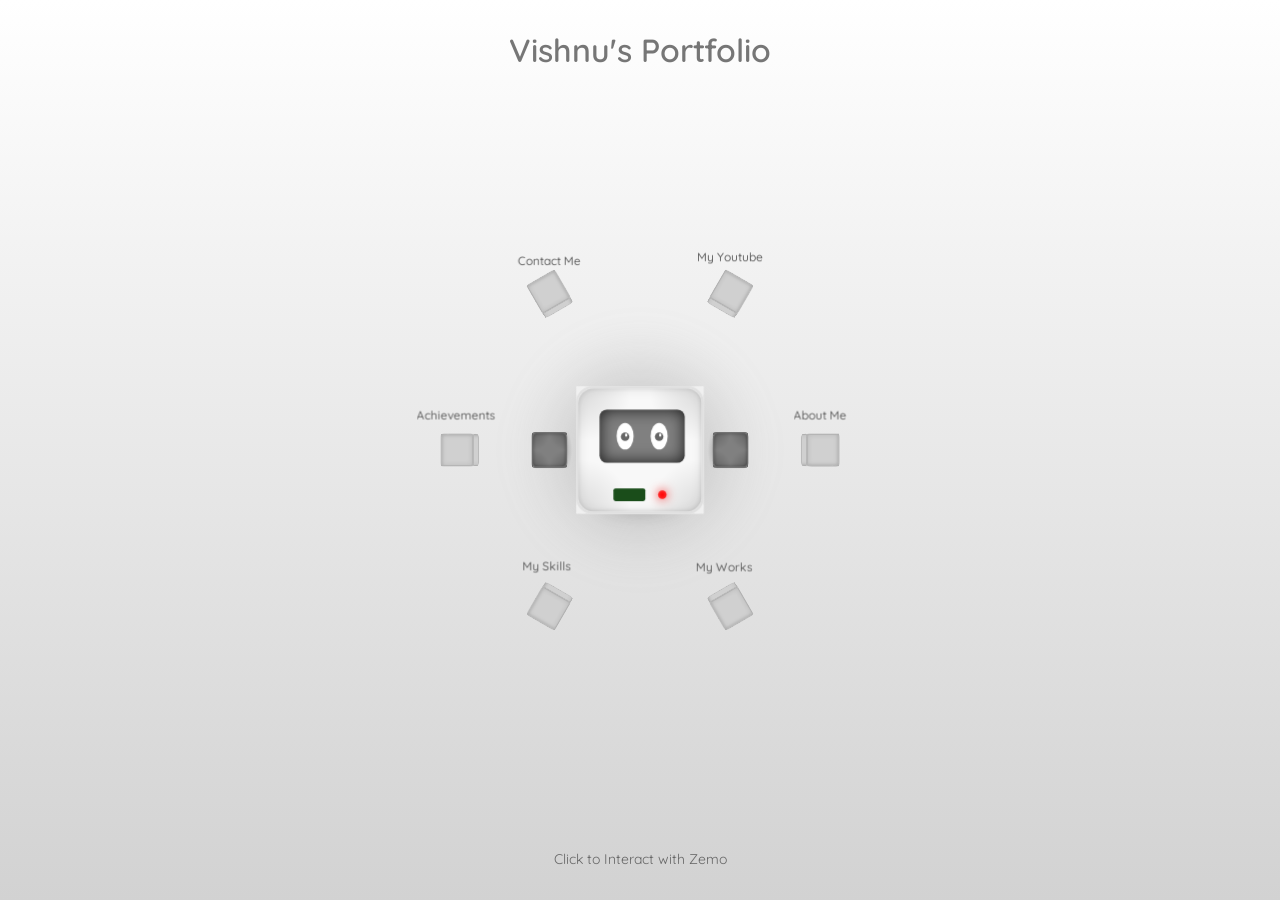
<file: cube-robot.html>
<!DOCTYPE html>
<html lang="en">
<head>
    <meta charset="UTF-8">
    <meta name="viewport" content="width=device-width, initial-scale=1.0">
    <title>Cube Robot - Mouse Tracker</title>
    <link rel="preconnect" href="https://fonts.googleapis.com">
    <link rel="preconnect" href="https://fonts.gstatic.com" crossorigin>
    <link href="https://fonts.googleapis.com/css2?family=Quicksand:wght@300..700&display=swap" rel="stylesheet">
    <link rel="stylesheet" href="https://cdnjs.cloudflare.com/ajax/libs/font-awesome/6.4.0/css/all.min.css">
    <style>
        * {
            margin: 0;
            padding: 0;
            box-sizing: border-box;
        }

        body {
            width: 100vw;
            height: 100vh;
            background: linear-gradient(to bottom, rgb(255, 255, 255), rgb(210, 210, 210));
            font-family: "Quicksand", sans-serif;
            font-optical-sizing: auto;
            font-weight: 400;
            font-style: normal;
            display: flex;
            justify-content: center;
            align-items: center;
            overflow: hidden;
        }

        .scene-container {
            position: relative;
            width: 400px;
            height: 400px;
            perspective: 1000px;
        }

        .robot-container {
            position: absolute;
            top: 50%;
            left: 50%;
            transform: translate(-50%, -50%);
            width: 120px;
            height: 120px;
            perspective: 1000px;
            animation: float 3s ease-in-out infinite;
        }

        .robot-container::before {
            content: '';
            position: absolute;
            top: 50%;
            left: 50%;
            transform: translate(-50%, -50%);
            width: 240px;
            height: 240px;
            background: radial-gradient(circle, rgba(128, 128, 128, 0.4) 0%, rgba(128, 128, 128, 0.2) 40%, transparent 70%);
            border-radius: 50%;
            pointer-events: none;
            z-index: -1;
            filter: blur(18px);
        }

        /* Floating animation - smooth up and down movement */
        @keyframes float {
            0%, 100% {
                transform: translate(-50%, -50%) translateY(0px);
            }
            50% {
                transform: translate(-50%, -50%) translateY(-8px);
            }
        }

        .robot-shadow {
            position: absolute;
            bottom: -10px;
            left: 50%;
            transform: translateX(-50%);
            width: 90px;
            height: 20px;
            background: radial-gradient(ellipse at center, rgba(0, 0, 0, 0.15) 0%, rgba(0, 0, 0, 0.05) 50%, transparent 100%);
            border-radius: 50%;
            filter: blur(6px);
            z-index: -1;
        }

        .robot-body {
            position: relative;
            width: 120px;
            height: 120px;
            transform-style: preserve-3d;
            transition: transform 0.5s ease-out;
            cursor: pointer;
        }

        .cube {
            position: absolute;
            width: 120px;
            height: 120px;
            transform-style: preserve-3d;
        }

        .cube-inner {
            position: absolute;
            width: 120px;
            height: 120px;
            transform-style: preserve-3d;
        }

        .cube-inner-face {
            position: absolute;
            width: 120px;
            height: 120px;
            background: #f0f0f0;
            border-radius: 0px;
        }

        .cube-inner-face.front {
            transform: rotateY(0deg) translateZ(59px);
        }

        .cube-inner-face.back {
            transform: rotateY(180deg) translateZ(59px);
        }

        .cube-inner-face.right {
            transform: rotateY(90deg) translateZ(59px);
            width: 120px;
        }

        .cube-inner-face.left {
            transform: rotateY(-90deg) translateZ(59px);
            width: 120px;
        }

        .cube-inner-face.top {
            transform: rotateX(90deg) translateZ(59px);
            height: 120px;
        }

        .cube-inner-face.bottom {
            transform: rotateX(-90deg) translateZ(59px);
            height: 120px;
        }

        .cube-face {
            position: absolute;
            width: 120px;
            height: 120px;
            background: #f8f8f8;
            border: 2px solid #e0e0e0;
            box-shadow: 
                inset 0 0 10px rgba(0, 0, 0, 0.1),
                inset -1px -1px 4px rgba(0, 0, 0, 0.08),
                inset 1px 1px 4px rgba(0, 0, 0, 0.05);
            border-radius: 15px;
        }

        .cube-face::before {
            content: '';
            position: absolute;
            top: 0;
            left: 0;
            right: 0;
            bottom: 0;
            border-radius: 15px;
            background: 
                radial-gradient(circle at 0% 0%, rgba(0, 0, 0, 0.12) 0%, transparent 30%),
                radial-gradient(circle at 100% 0%, rgba(0, 0, 0, 0.12) 0%, transparent 30%),
                radial-gradient(circle at 0% 100%, rgba(0, 0, 0, 0.12) 0%, transparent 30%),
                radial-gradient(circle at 100% 100%, rgba(0, 0, 0, 0.12) 0%, transparent 30%);
            pointer-events: none;
        }

        .cube-face.front {
            transform: rotateY(0deg) translateZ(60px);
        }

        .cube-face.back {
            transform: rotateY(180deg) translateZ(60px);
        }

        .cube-face.right {
            transform: rotateY(90deg) translateZ(60px);
            width: 120px;
        }

        .cube-face.left {
            transform: rotateY(-90deg) translateZ(60px);
            width: 120px;
        }

        .cube-face.top {
            transform: rotateX(90deg) translateZ(60px);
            height: 120px;
        }

        .cube-face.bottom {
            transform: rotateX(-90deg) translateZ(60px);
            height: 120px;
        }

        .screen {
            position: absolute;
            top: 20px;
            left: 20px;
            width: 80px;
            height: 50px;
            background: #808080;
            border-radius: 7px;
            box-shadow: inset 0 0 15px rgba(0, 0, 0, 0.8);
        }

        .eyes-container {
            position: absolute;
            top: 50%;
            left: 50%;
            transform: translate(-50%, -50%);
            width: 80px;
            height: 50px;
        }

        /* Emoji display when hovering over cubes */
        .emoji-display {
            position: absolute;
            top: 50%;
            left: 50%;
            transform: translate(-50%, -50%);
            font-size: 32px;
            opacity: 0;
            pointer-events: none;
            z-index: 20;
            transition: opacity 0.3s ease;
        }

        .screen.show-emoji .emoji-display {
            opacity: 1;
        }

        .screen.show-emoji .eyes-container {
            opacity: 0;
            transition: opacity 0.3s ease;
        }

        .eye {
            position: absolute;
            width: 16px;
            height: 25px;
            background: #ffffff;
            border-radius: 50%;
            top: 50%;
            transform: translateY(-50%);
            transition: transform 0.1s ease-out;
            overflow: hidden;
        }

        .eye.left {
            left: 16px;
        }

        .eye.right {
            right: 16px;
        }

        .pupil {
            position: absolute;
            width: 8px;
            height: 8px;
            background: #666666;
            border-radius: 50%;
            top: 50%;
            left: 50%;
            transform: translate(-50%, -50%);
            transition: transform 0.1s ease-out, opacity 0.3s ease;
            pointer-events: none;
        }

        /* White reflection on pupils */
        .pupil::before {
            content: '';
            position: absolute;
            width: 2.5px;
            height: 2.5px;
            background: #ffffff;
            border-radius: 50%;
            top: 20%;
            right: 20%;
            pointer-events: none;
        }

        /* Hide normal eyes and show smiling semi-circle eyes during wave */
        .robot-body.waving .eye {
            background: transparent;
            animation: none; /* Pause blink during wave */
        }

        .robot-body.waving .pupil {
            opacity: 0;
            animation: none; /* Pause blink during wave */
        }

        .robot-body.waving .eye::before {
            animation: none; /* Hide flat line during wave */
            opacity: 0;
        }

        /* Create smiling semi-circle eyes using ::after pseudo-element */
        .eye::after {
            content: '';
            position: absolute;
            width: 0;
            height: 0;
            border: none;
            opacity: 0;
            transition: opacity 0.3s ease;
            pointer-events: none;
        }

        .robot-body.waving .eye::after {
            width: 18px;
            height: 12px;
            border: 2px solid #ffffff;
            border-bottom: none;
            border-radius: 18px 18px 0 0;
            top: 50%;
            left: 50%;
            transform: translate(-50%, -50%);
            opacity: 1;
        }

        /* Blinking animation - flat horizontal line every 6 seconds */
        @keyframes blinkEye {
            0%, 98%, 100% {
                background: #ffffff;
                height: 25px;
                border-radius: 50%;
            }
            99% {
                background: transparent;
                height: 25px;
                border-radius: 50%;
            }
        }

        .eye {
            animation: blinkEye 6s infinite;
        }

        /* Hide pupils during blink */
        @keyframes blinkPupil {
            0%, 98%, 100% {
                opacity: 1;
            }
            99% {
                opacity: 0;
            }
        }

        .pupil {
            animation: blinkPupil 6s infinite;
        }

        /* Flat line blink overlay */
        .eye::before {
            content: '';
            position: absolute;
            top: 50%;
            left: 0;
            width: 16px;
            height: 0;
            background: #ffffff;
            transform: translateY(-50%);
            opacity: 0;
            pointer-events: none;
            z-index: 1;
            animation: blinkLine 6s infinite;
        }

        @keyframes blinkLine {
            0%, 98%, 100% {
                height: 0;
                opacity: 0;
            }
            99% {
                height: 2px;
                opacity: 1;
            }
        }

        .arm {
            position: absolute;
            width: 32px;
            height: 32px;
            top: 50%;
            transform: translateY(-50%);
            transform-style: preserve-3d;
            perspective: 200px;
        }

        .arm::before {
            content: '';
            position: absolute;
            top: 50%;
            transform: translateY(-50%);
            width: 10px;
            height: 40px;
            background: radial-gradient(ellipse at center, rgba(0, 0, 0, 0.15) 0%, transparent 70%);
            pointer-events: none;
            z-index: -1;
        }

        .arm.left::before {
            right: -5px;
        }

        .arm.right::before {
            left: -5px;
        }

        .hand-cube {
            position: absolute;
            width: 32px;
            height: 32px;
            transform-style: preserve-3d;
        }

        .hand-face {
            position: absolute;
            width: 32px;
            height: 32px;
            background: #808080;
            border: 1.5px solid #6e6e6e;
            box-shadow: 
                inset 0 0 5px rgba(0, 0, 0, 0.2),
                inset -1px -1px 2px rgba(0, 0, 0, 0.15),
                inset 1px 1px 2px rgba(0, 0, 0, 0.1);
            border-radius: 4px;
        }

        .hand-face::before {
            content: '';
            position: absolute;
            top: 0;
            left: 0;
            right: 0;
            bottom: 0;
            border-radius: 4px;
            background: 
                radial-gradient(circle at 0% 0%, rgba(0, 0, 0, 0.2) 0%, transparent 35%),
                radial-gradient(circle at 100% 0%, rgba(0, 0, 0, 0.2) 0%, transparent 35%),
                radial-gradient(circle at 0% 100%, rgba(0, 0, 0, 0.2) 0%, transparent 35%),
                radial-gradient(circle at 100% 100%, rgba(0, 0, 0, 0.2) 0%, transparent 35%);
            pointer-events: none;
        }

        .hand-face.front  { transform: rotateY(0deg) translateZ(16px); }
        .hand-face.back   { transform: rotateY(180deg) translateZ(16px); }
        .hand-face.right  { transform: rotateY(90deg) translateZ(16px); }
        .hand-face.left   { transform: rotateY(-90deg) translateZ(16px); }
        .hand-face.top    { transform: rotateX(90deg) translateZ(16px); }
        .hand-face.bottom { transform: rotateX(-90deg) translateZ(16px); }

        .arm.left {
            left: -45px;
        }

        .arm.right {
            right: -45px;
            transform-origin: left center;
            transition: transform 0.5s ease-out;
        }

        /* Wave animation - raise hand first, then wave, then return smoothly */
        @keyframes wave {
            0% {
                transform: translateY(-50%) translateY(-10px) rotateZ(0deg);
            }
            15% {
                transform: translateY(-50%) translateY(-15px) rotateZ(0deg);
            }
            30% {
                transform: translateY(-50%) translateY(-15px) rotateZ(-30deg);
            }
            50% {
                transform: translateY(-50%) translateY(-15px) rotateZ(30deg);
            }
            70% {
                transform: translateY(-50%) translateY(-15px) rotateZ(-30deg);
            }
            85% {
                transform: translateY(-50%) translateY(-10px) rotateZ(0deg);
            }
            100% {
                transform: translateY(-50%) rotateZ(0deg);
            }
        }

        .arm.right.waving {
            animation: wave 2s ease-in-out;
        }

        /* Body tilt animation - tilts to the left when right hand waves */
        @keyframes bodyTilt {
            0% {
                transform: rotateZ(0deg);
            }
            15% {
                transform: rotateZ(-8deg);
            }
            30%, 70% {
                transform: rotateZ(-10deg);
            }
            85% {
                transform: rotateZ(-8deg);
            }
            100% {
                transform: rotateZ(0deg);
            }
        }

        .robot-body.waving {
            animation: bodyTilt 2s ease-in-out;
        }

        /* Emote 1: Heart eyes with pink blush and jump */
        @keyframes jump {
            0%, 100% {
                transform: translate(-50%, -50%) translateY(0px);
            }
            20% {
                transform: translate(-50%, -50%) translateY(-20px);
            }
            40% {
                transform: translate(-50%, -50%) translateY(-15px);
            }
            60% {
                transform: translate(-50%, -50%) translateY(-20px);
            }
            80% {
                transform: translate(-50%, -50%) translateY(-5px);
            }
        }

        @keyframes handsUp {
            0%, 100% {
                transform: translateY(-50%) rotateZ(0deg);
            }
            50% {
                transform: translateY(-50%) translateY(-25px) rotateZ(-45deg);
            }
        }

        @keyframes handsUpLeft {
            0%, 100% {
                transform: translateY(-50%) rotateZ(0deg);
            }
            50% {
                transform: translateY(-50%) translateY(-25px) rotateZ(45deg);
            }
        }

        .robot-body.heart-emote .arm.left {
            animation: handsUpLeft 2.5s ease-in-out;
        }

        .robot-container.heart-emote {
            animation: jump 2.5s ease-in-out;
        }

        .robot-body.heart-emote .arm {
            animation: handsUp 2.5s ease-in-out;
        }

        /* Heart eyes - using Unicode heart character */
        .robot-body.heart-emote .eye {
            background: transparent !important;
            animation: none !important;
            width: 18px;
            height: 16px;
        }

        .robot-body.heart-emote .eye::before {
            display: none;
        }

        .robot-body.heart-emote .eye::after {
            content: '♥';
            position: absolute;
            top: 50%;
            left: 50%;
            transform: translate(-50%, -50%);
            font-size: 28px;
            color: #ff69b4;
            line-height: 1;
            opacity: 1;
            width: auto;
            height: auto;
            border: none;
            border-radius: 0;
        }

        .robot-body.heart-emote .pupil {
            opacity: 0 !important;
            animation: none !important;
        }

        /* Pink blush on sides - using screen element's pseudo-elements */
        .robot-body.heart-emote .screen::before {
            content: '';
            position: absolute;
            top: 40%;
            left: -5px;
            width: 28px;
            height: 22px;
            background: radial-gradient(ellipse, rgba(255, 192, 203, 0.8) 0%, rgba(255, 192, 203, 0) 70%);
            border-radius: 50%;
            z-index: 15;
            pointer-events: none;
        }

        .robot-body.heart-emote .screen::after {
            content: '';
            position: absolute;
            top: 40%;
            right: -5px;
            width: 28px;
            height: 22px;
            background: radial-gradient(ellipse, rgba(255, 192, 203, 0.8) 0%, rgba(255, 192, 203, 0) 70%);
            border-radius: 50%;
            z-index: 15;
            pointer-events: none;
        }

        /* Emote 2: Tilt backward with hands down and quick blink with big pupils */
        @keyframes tiltBackward {
            0%, 100% {
                transform: rotateX(0deg);
            }
            30%, 70% {
                transform: rotateX(-15deg);
            }
        }

        @keyframes handsDown {
            0%, 100% {
                transform: translateY(-50%) rotateZ(0deg);
            }
            30%, 70% {
                transform: translateY(-50%) translateY(15px) rotateZ(20deg);
            }
        }

        @keyframes handsDownLeft {
            0%, 100% {
                transform: translateY(-50%) rotateZ(0deg);
            }
            30%, 70% {
                transform: translateY(-50%) translateY(15px) rotateZ(-20deg);
            }
        }

        .robot-body.tilt-emote .arm.left {
            animation: handsDownLeft 2s ease-in-out;
        }

        /* Squinting animation - reduce eye height from top and bottom */
        @keyframes squint {
            0%, 100% {
                height: 25px;
                border-radius: 50%;
            }
            30%, 70% {
                height: 12px;
                border-radius: 50%;
            }
        }

        .robot-body.tilt-emote {
            animation: tiltBackward 3s ease-in-out;
            transform-origin: center bottom;
        }

        .robot-body.tilt-emote .arm {
            animation: handsDown 3s ease-in-out;
        }

        .robot-body.tilt-emote .arm.left {
            animation: handsDownLeft 3s ease-in-out;
        }

        .robot-body.tilt-emote .eye {
            animation: blinkEye 6s infinite, squint 3s ease-in-out !important;
        }

        .robot-body.tilt-emote .pupil {
            animation: blinkPupil 6s infinite !important;
            transform: translate(-50%, -50%) !important;
        }

        .robot-body.tilt-emote .eye::before {
            animation: blinkLine 6s infinite !important;
        }

        .details {
            position: absolute;
            bottom: 10px;
            left: 50%;
            transform: translateX(-50%);
            display: flex;
            gap: 7px;
            align-items: center;
            justify-content: center;
        }

        .progress-bar {
            width: 30px;
            height: 12px;
            background: #1a4d1a;
            border-radius: 2px;
            position: relative;
            overflow: hidden;
            order: 1;
        }

        /* Heart rate scanning line - appears from left, disappears on right */
        .progress-bar::before {
            content: '';
            position: absolute;
            top: 50%;
            left: -100%;
            width: 60%;
            height: 2px;
            background: #4caf50;
            transform: translateY(-50%);
            animation: heartRateScan 2s linear infinite;
        }

        @keyframes heartRateScan {
            0% {
                left: -100%;
                opacity: 0;
            }
            20% {
                opacity: 1;
            }
            80% {
                opacity: 1;
            }
            100% {
                left: 100%;
                opacity: 0;
            }
        }

        .slot {
            display: none;
        }

        .button {
            width: 8px;
            height: 8px;
            background: #ff0000;
            border-radius: 50%;
            box-shadow: 
                0 0 8px rgba(255, 0, 0, 0.6),
                0 0 12px rgba(255, 0, 0, 0.4),
                inset 0 0 4px rgba(255, 255, 255, 0.3);
            animation: ledGlow 2s ease-in-out infinite;
            order: 3;
            margin-left: 5px;
        }

        @keyframes ledGlow {
            0%, 100% {
                opacity: 0.8;
                box-shadow: 
                    0 0 6px rgba(255, 0, 0, 0.5),
                    0 0 10px rgba(255, 0, 0, 0.3),
                    inset 0 0 4px rgba(255, 255, 255, 0.2);
            }
            50% {
                opacity: 1;
                box-shadow: 
                    0 0 10px rgba(255, 0, 0, 0.8),
                    0 0 16px rgba(255, 0, 0, 0.5),
                    inset 0 0 4px rgba(255, 255, 255, 0.4);
            }
        }

        /* Orbiting cubes */
        .orbit-container {
            position: absolute;
            top: 50%;
            left: 50%;
            transform: translate(-50%, -50%);
            width: 360px;
            height: 360px;
            transform-style: preserve-3d;
        }

        .orbit-cube-wrapper {
            position: absolute;
            top: 50%;
            left: 50%;
            transform-style: preserve-3d;
            cursor: pointer;
            transition: transform 0.3s cubic-bezier(0.4, 0, 0.2, 1);
        }

        /* Circular shadow below cube when hovered or active */
        .orbit-cube-wrapper::before {
            content: '';
            position: absolute;
            top: calc(50% + 20px); /* Base vertical position: 20px below cube center. Change 20px to adjust all shadows */
            left: 50%;
            width: 0;
            height: 0;
            background: radial-gradient(ellipse, rgba(0, 0, 0, 0.25) 0%, rgba(0, 0, 0, 0) 70%);
            border-radius: 50%;
            opacity: 0;
            transition: width 0.3s ease, height 0.3s ease, opacity 0.3s ease;
            pointer-events: none;
            z-index: -2;
        }

        /* Counter-rotate shadow to keep it upright for each cube */
        /* To adjust individual shadow positions, modify translateX (horizontal) and translateY (vertical) */
        /* Example: translateX(10px) = move right 10px, translateX(-10px) = move left 10px */
        /* Example: translateY(5px) = move down 5px, translateY(-5px) = move up 5px */
        /* You can also change the 'top' value in the base ::before rule (currently calc(50% + 20px)) */
        
        /* Cube 1: About Me - Shadow */
        .orbit-cube-wrapper:nth-child(1)::before {
            transform: translateY(12px) translate(-50%, -50%) rotateZ(0deg);
            /* Adjust: add translateX(10px) to move right, translateX(-10px) to move left */
            /* Adjust: add translateY(5px) to move down, translateY(-5px) to move up */
        }
        /* Cube 2: My Works - Shadow */
        .orbit-cube-wrapper:nth-child(2)::before {
            transform: translateX(30px) translateY(-5px) translate(-50%, -50%) rotateZ(-60deg);
            /* Adjust: add translateX(10px) to move right, translateX(-10px) to move left */
            /* Adjust: add translateY(5px) to move down, translateY(-5px) to move up */
        }
        /* Cube 3: My Skills - Shadow */
        .orbit-cube-wrapper:nth-child(3)::before {
            transform: translateX(25px) translateY(-40px) translate(-50%, -50%) rotateZ(-120deg);
            /* Adjust: add translateX(10px) to move right, translateX(-10px) to move left */
            /* Adjust: add translateY(5px) to move down, translateY(-5px) to move up */
        }
        /* Cube 4: Achievements - Shadow */
        .orbit-cube-wrapper:nth-child(4)::before {
            transform: translateX(0px) translateY(-55px) translate(-50%, -50%) rotateZ(-180deg);
            /* Adjust: add translateX(10px) to move right, translateX(-10px) to move left */
            /* Adjust: add translateY(5px) to move down, translateY(-5px) to move up */
        }
        /* Cube 5: Contact Me - Shadow */
        .orbit-cube-wrapper:nth-child(5)::before {
            transform: translateX(-30px) translateY(-35px) translate(-50%, -50%) rotateZ(-240deg);
            /* Adjust: add translateX(10px) to move right, translateX(-10px) to move left */
            /* Adjust: add translateY(5px) to move down, translateY(-5px) to move up */
        }
        /* Cube 6: My Youtube - Shadow */
        .orbit-cube-wrapper:nth-child(6)::before {
            transform: translateX(-30px) translateY(-5px) translate(-50%, -50%) rotateZ(-300deg);
            /* Adjust: add translateX(10px) to move right, translateX(-10px) to move left */
            /* Adjust: add translateY(5px) to move down, translateY(-5px) to move up */
        }

        .orbit-cube-wrapper:hover::before,
        .orbit-cube-wrapper.active::before {
            width: 60px;
            height: 20px;
            opacity: 1;
        }

        .cube-label {
            position: absolute;
            top: 50%;
            left: 50%;
            white-space: nowrap;
            font-size: 12px;
            color: #666666;
            font-weight: 500;
            pointer-events: none;
            z-index: 10;
        }

        /* Position labels above cubes and keep them upright */
        /* Transform order (applied right-to-left): counter-rotate, move up, center */
        /* To adjust individual positions, modify translateY (vertical) and add translateX (horizontal) */
        /* Example: translateY(-35px) = move up 35px, translateY(-50px) = move up more */
        /* Example: translateX(10px) = move right 10px, translateX(-10px) = move left 10px */
        
        /* Cube 1: About Me */
        .orbit-cube-wrapper:nth-child(1) .cube-label {
            transform: rotateZ(0deg) translateY(-35px) translate(-50%, -50%);
            /* Adjust: change -35px to move up/down, add translateX(10px) to move left/right */
        }
        /* Cube 2: My Works */
        .orbit-cube-wrapper:nth-child(2) .cube-label {
            transform: rotateZ(-60deg) translateX(15px) translateY(-60px) translate(-50%, -50%);
            /* Adjust: change -35px to move up/down, add translateX(10px) to move left/right */
        }
        /* Cube 3: My Skills */
        .orbit-cube-wrapper:nth-child(3) .cube-label {
            transform: rotateZ(-120deg) translateX(40px) translateY(-50px) translate(-50%, -50%);
            /* Adjust: change -35px to move up/down, add translateX(10px) to move left/right */
        }
        /* Cube 4: Achievements */
        .orbit-cube-wrapper:nth-child(4) .cube-label {
            transform: rotateZ(-180deg) translateX(75px) translateY(-20px) translate(-50%, -50%);
            /* Adjust: change -35px to move up/down, add translateX(10px) to move left/right */
        }
        /* Cube 5: Contact Me */
        .orbit-cube-wrapper:nth-child(5) .cube-label {
            transform: rotateZ(-240deg) translateX(40px) translateY(5px) translate(-50%, -50%);
            /* Adjust: change -35px to move up/down, add translateX(10px) to move left/right */
        }
        /* Cube 6: My Youtube */
        .orbit-cube-wrapper:nth-child(6) .cube-label {
            transform: rotateZ(-300deg) translateX(10px) translateY(-5px) translate(-50%, -50%);
            /* Adjust: change -35px to move up/down, add translateX(10px) to move left/right */
        }

        .orbit-cube-wrapper:nth-child(1) { 
            transform: translate(-50%, -50%) rotateZ(0deg) translateX(180px);
        }
        .orbit-cube-wrapper:nth-child(2) { 
            transform: translate(-50%, -50%) rotateZ(60deg) translateX(180px);
        }
        .orbit-cube-wrapper:nth-child(3) { 
            transform: translate(-50%, -50%) rotateZ(120deg) translateX(180px);
        }
        .orbit-cube-wrapper:nth-child(4) { 
            transform: translate(-50%, -50%) rotateZ(180deg) translateX(180px);
        }
        .orbit-cube-wrapper:nth-child(5) { 
            transform: translate(-50%, -50%) rotateZ(240deg) translateX(180px);
        }
        .orbit-cube-wrapper:nth-child(6) { 
            transform: translate(-50%, -50%) rotateZ(300deg) translateX(180px);
        }

        .orbit-cube-wrapper:nth-child(1):hover:not(.active) { 
            transform: translate(-50%, -50%) rotateZ(0deg) translateX(180px) scale(1.8);
        }
        .orbit-cube-wrapper:nth-child(2):hover:not(.active) { 
            transform: translate(-50%, -50%) rotateZ(60deg) translateX(180px) scale(1.8);
        }
        .orbit-cube-wrapper:nth-child(3):hover:not(.active) { 
            transform: translate(-50%, -50%) rotateZ(120deg) translateX(180px) scale(1.8);
        }
        .orbit-cube-wrapper:nth-child(4):hover:not(.active) { 
            transform: translate(-50%, -50%) rotateZ(180deg) translateX(180px) scale(1.8);
        }
        .orbit-cube-wrapper:nth-child(5):hover:not(.active) { 
            transform: translate(-50%, -50%) rotateZ(240deg) translateX(180px) scale(1.8);
        }
        .orbit-cube-wrapper:nth-child(6):hover:not(.active) { 
            transform: translate(-50%, -50%) rotateZ(300deg) translateX(180px) scale(1.8);
        }

        .orbit-cube {
            position: relative;
            width: 32px;
            height: 32px;
            transform-style: preserve-3d;
            animation: rotateCube 30s linear infinite;
        }

        @keyframes rotateCube {
            from {
                transform: rotateX(0deg) rotateY(0deg);
            }
            to {
                transform: rotateX(360deg) rotateY(360deg);
            }
        }

        .orbit-cube-face {
            position: absolute;
            width: 32px;
            height: 32px;
            background: #d0d0d0;
            border: 1px solid #b0b0b0;
            box-shadow: 
                inset 0 0 5px rgba(0, 0, 0, 0.1),
                inset -1px -1px 2px rgba(0, 0, 0, 0.08);
            border-radius: 3px;
        }

        .orbit-cube-face.front  { transform: rotateY(0deg) translateZ(16px); }
        .orbit-cube-face.back   { transform: rotateY(180deg) translateZ(16px); }
        .orbit-cube-face.right  { transform: rotateY(90deg) translateZ(16px); }
        .orbit-cube-face.left   { transform: rotateY(-90deg) translateZ(16px); }
        .orbit-cube-face.top    { transform: rotateX(90deg) translateZ(16px); }
        .orbit-cube-face.bottom { transform: rotateX(-90deg) translateZ(16px); }

        /* Active/Selected state - keep cube scaled (transform set via JavaScript) */
        .orbit-cube-wrapper.active {
            /* Transform is set via JavaScript */
        }

        .orbit-cube-wrapper.active .cube-label {
            opacity: 1 !important;
            color: #666666 !important;
        }

        /* Greyed out state for non-active cubes */
        .orbit-container.has-active .orbit-cube-wrapper:not(.active) {
            opacity: 0.3;
            filter: grayscale(100%);
        }

        .orbit-container.has-active .orbit-cube-wrapper:not(.active) .cube-label {
            opacity: 0.3;
            color: #999999;
        }

        .orbit-container.has-active .orbit-cube-wrapper:not(.active):hover {
            opacity: 0.4;
            /* Transform handled by individual hover states */
        }

        /* Info boxes */
        .info-box {
            position: fixed;
            width: 2px;
            height: 2px;
            background: rgba(165, 165, 165, 0.3);
            backdrop-filter: blur(10px);
            -webkit-backdrop-filter: blur(10px);
            border: none;
            border-radius: 0;
            box-shadow: none;
            padding: 0;
            opacity: 0;
            visibility: hidden;
            z-index: 1000;
            overflow: hidden;
            transform-origin: center center;
        }

        .info-box.left {
            left: 50%;
            top: 50%;
            transform: translate(-50%, -50%);
            transition: 
                width 0.6s cubic-bezier(0.4, 0, 0.2, 1),
                height 0.6s cubic-bezier(0.4, 0, 0.2, 1) 0.3s,
                left 0.4s ease 0.5s,
                transform 0.4s ease 0.5s,
                padding 0.3s ease 0.6s,
                border 0.2s ease 0.7s,
                border-radius 0.2s ease 0.7s,
                box-shadow 0.2s ease 0.7s,
                background 0.2s ease 0.6s,
                backdrop-filter 0.2s ease 0.6s,
                -webkit-backdrop-filter 0.2s ease 0.6s,
                opacity 0.2s ease 0.4s,
                visibility 0s linear 0.8s;
        }

        .info-box.right {
            right: 50%;
            top: 50%;
            transform: translate(50%, -50%);
            transition: 
                width 0.6s cubic-bezier(0.4, 0, 0.2, 1),
                height 0.6s cubic-bezier(0.4, 0, 0.2, 1) 0.3s,
                right 0.4s ease 0.5s,
                transform 0.4s ease 0.5s,
                padding 0.3s ease 0.6s,
                border 0.2s ease 0.7s,
                border-radius 0.2s ease 0.7s,
                box-shadow 0.2s ease 0.7s,
                background 0.2s ease 0.6s,
                backdrop-filter 0.2s ease 0.6s,
                -webkit-backdrop-filter 0.2s ease 0.6s,
                opacity 0.2s ease 0.4s,
                visibility 0s linear 0.8s;
        }

        .info-box.active {
            width: 400px;
            height: 600px;
            border: 1px solid rgba(255, 255, 255, 0.2);
            border-radius: 12px;
            box-shadow: 
                0 8px 32px rgba(0, 0, 0, 0.3),
                inset 0 1px 0 rgba(255, 255, 255, 0.1);
            padding: 20px;
            background: rgba(221, 221, 221, 0.1);
            backdrop-filter: blur(20px);
            -webkit-backdrop-filter: blur(20px);
            opacity: 1;
            visibility: visible;
            transition: 
                width 0.6s cubic-bezier(0.4, 0, 0.2, 1),
                height 0.6s cubic-bezier(0.4, 0, 0.2, 1) 0.3s,
                left 0.4s ease 0.5s,
                right 0.4s ease 0.5s,
                transform 0.4s ease 0.5s,
                padding 0.3s ease 0.6s,
                border 0.2s ease 0.7s,
                border-radius 0.2s ease 0.7s,
                box-shadow 0.2s ease 0.7s,
                background 0.2s ease 0.6s,
                backdrop-filter 0.2s ease 0.6s,
                -webkit-backdrop-filter 0.2s ease 0.6s,
                opacity 0.2s ease 0.4s,
                visibility 0s;
        }

        .info-box.active.left {
            left: 20px;
            transform: translateY(-50%);
        }

        .info-box.active.right {
            right: 20px;
            transform: translateY(-50%);
        }

        /* Closing animation - reverse of appear: remove styling, shrink height, shrink width, fade */
        /* Center point for left box: 20px + 240px (half of 480px) = 260px from left */
        .info-box:not(.active).left {
            left: 210px;
            transform: translate(-50%, -50%);
            background: rgba(165, 165, 165, 0.3);
            border-radius: 12px;
            transition: 
                padding 0.2s ease,
                border 0.2s ease,
                border-radius 0.2s ease,
                box-shadow 0.2s ease,
                background 0.2s ease,
                backdrop-filter 0.2s ease,
                -webkit-backdrop-filter 0.2s ease,
                left 0.3s ease,
                transform 0.3s ease,
                height 0.6s cubic-bezier(0.4, 0, 0.2, 1) 0.3s,
                width 0.6s cubic-bezier(0.4, 0, 0.2, 1) 0.6s,
                opacity 0.2s ease 0.9s,
                visibility 0s linear 1.2s;
        }

        /* Center point for right box: 20px + 240px (half of 480px) = 260px from right */
        .info-box:not(.active).right {
            right: 210px;
            transform: translate(50%, -50%);
            background: rgba(165, 165, 165, 0.3);
            border-radius: 12px;
            transition: 
                padding 0.2s ease,
                border 0.2s ease,
                border-radius 0.2s ease,
                box-shadow 0.2s ease,
                background 0.2s ease,
                backdrop-filter 0.2s ease,
                -webkit-backdrop-filter 0.2s ease,
                right 0.3s ease,
                transform 0.3s ease,
                height 0.6s cubic-bezier(0.4, 0, 0.2, 1) 0.3s,
                width 0.6s cubic-bezier(0.4, 0, 0.2, 1) 0.6s,
                opacity 0.2s ease 0.9s,
                visibility 0s linear 1.2s;
        }

        .info-box h2 {
            font-size: 24px;
            color: #333333;
            margin-bottom: 15px;
            opacity: 0;
            transition: opacity 0.3s ease 0.6s;
            position: relative;
            transform: translateZ(0);
            will-change: opacity;
        }

        .info-box.active h2 {
            opacity: 1;
        }

        .info-box:not(.active) h2 {
            opacity: 0 !important;
            transition: opacity 0.05s ease 0s !important;
            pointer-events: none;
        }

        .info-box p {
            font-size: 14px;
            color: #666666;
            line-height: 1.6;
            opacity: 0;
            transition: opacity 0.3s ease 0.7s;
            position: relative;
            transform: translateZ(0);
            will-change: opacity;
        }

        .info-box p a {
            color: #555555;
            text-decoration: underline;
            transition: color 0.2s ease;
        }

        .info-box p a:hover {
            color: #333333;
        }

        .info-box.active p {
            opacity: 1;
        }

        .info-box:not(.active) p {
            opacity: 0 !important;
            transition: opacity 0.05s ease 0s !important;
            pointer-events: none;
        }

        /* YouTube video items */
        .youtube-item {
            margin-bottom: 12px;
            cursor: pointer;
            transition: transform 0.2s ease, opacity 0.2s ease;
            text-align: center;
        }

        .youtube-item:hover {
            transform: translateX(5px);
            opacity: 0.8;
        }

        .youtube-item img {
            width: 100%;
            max-width: 150px;
            height: auto;
            border-radius: 8px;
            margin-bottom: 6px;
            box-shadow: 0 2px 8px rgba(0, 0, 0, 0.2);
            display: block;
            margin-left: auto;
            margin-right: auto;
        }

        .youtube-item a {
            display: block;
            text-decoration: none;
            color: #333333;
            text-align: center;
        }

        .youtube-item strong {
            display: block;
            font-size: 14px;
            color: #555555;
            margin-top: 5px;
            text-align: center;
        }

        .youtube-item:hover strong {
            color: #333333;
        }

        /* Portfolio heading */
        .portfolio-heading {
            position: fixed;
            top: 30px;
            left: 50%;
            transform: translateX(-50%);
            font-size: 32px;
            font-weight: 600;
            color:rgb(118, 118, 118);
            z-index: 100;
            pointer-events: none;
        }

        /* Bottom rotating text */
        .bottom-text {
            position: fixed;
            bottom: 30px;
            left: 50%;
            transform: translateX(-50%);
            font-size: 14px;
            color: #666666;
            z-index: 100;
            pointer-events: none;
            text-align: center;
            min-height: 20px;
            opacity: 1;
            transition: opacity 0.5s ease-in-out;
        }

        .bottom-text.fade-out {
            opacity: 0;
        }

        /* Resume download button */
        .resume-button {
            display: inline-block;
            margin-top: 15px;
            padding: 10px 20px;
            background: rgba(85, 85, 85, 0.2);
            border: 1px solid rgba(85, 85, 85, 0.4);
            border-radius: 6px;
            color: #555555;
            text-decoration: none;
            font-size: 13px;
            transition: all 0.2s ease;
            cursor: pointer;
        }

        .resume-button:hover {
            background: rgba(85, 85, 85, 0.3);
            border-color: rgba(85, 85, 85, 0.6);
            color: #333333;
        }

        /* Set cube angles as CSS variables for easier management */
        .orbit-cube-wrapper:nth-child(1) { --cube-angle: 0deg; }
        .orbit-cube-wrapper:nth-child(2) { --cube-angle: 60deg; }
        .orbit-cube-wrapper:nth-child(3) { --cube-angle: 120deg; }
        .orbit-cube-wrapper:nth-child(4) { --cube-angle: 180deg; }
        .orbit-cube-wrapper:nth-child(5) { --cube-angle: 240deg; }
        .orbit-cube-wrapper:nth-child(6) { --cube-angle: 300deg; }

    </style>
</head>
<body>
    <h1 class="portfolio-heading">Vishnu's Portfolio</h1>
    <div class="bottom-text" id="bottomText">Click to Interact with Zemo</div>
    <div class="scene-container">
        <div class="orbit-container">
            <div class="orbit-cube-wrapper">
                <span class="cube-label">About Me</span>
                <div class="orbit-cube">
                    <div class="orbit-cube-face front"></div>
                    <div class="orbit-cube-face back"></div>
                    <div class="orbit-cube-face right"></div>
                    <div class="orbit-cube-face left"></div>
                    <div class="orbit-cube-face top"></div>
                    <div class="orbit-cube-face bottom"></div>
                </div>
            </div>
            <div class="orbit-cube-wrapper">
                <span class="cube-label">My Works</span>
                <div class="orbit-cube">
                    <div class="orbit-cube-face front"></div>
                    <div class="orbit-cube-face back"></div>
                    <div class="orbit-cube-face right"></div>
                    <div class="orbit-cube-face left"></div>
                    <div class="orbit-cube-face top"></div>
                    <div class="orbit-cube-face bottom"></div>
                </div>
            </div>
            <div class="orbit-cube-wrapper">
                <span class="cube-label">My Skills</span>
                <div class="orbit-cube">
                    <div class="orbit-cube-face front"></div>
                    <div class="orbit-cube-face back"></div>
                    <div class="orbit-cube-face right"></div>
                    <div class="orbit-cube-face left"></div>
                    <div class="orbit-cube-face top"></div>
                    <div class="orbit-cube-face bottom"></div>
                </div>
            </div>
            <div class="orbit-cube-wrapper">
                <span class="cube-label">Achievements</span>
                <div class="orbit-cube">
                    <div class="orbit-cube-face front"></div>
                    <div class="orbit-cube-face back"></div>
                    <div class="orbit-cube-face right"></div>
                    <div class="orbit-cube-face left"></div>
                    <div class="orbit-cube-face top"></div>
                    <div class="orbit-cube-face bottom"></div>
                </div>
            </div>
            <div class="orbit-cube-wrapper">
                <span class="cube-label">Contact Me</span>
                <div class="orbit-cube">
                    <div class="orbit-cube-face front"></div>
                    <div class="orbit-cube-face back"></div>
                    <div class="orbit-cube-face right"></div>
                    <div class="orbit-cube-face left"></div>
                    <div class="orbit-cube-face top"></div>
                    <div class="orbit-cube-face bottom"></div>
                </div>
            </div>
            <div class="orbit-cube-wrapper">
                <span class="cube-label">My Youtube</span>
                <div class="orbit-cube">
                    <div class="orbit-cube-face front"></div>
                    <div class="orbit-cube-face back"></div>
                    <div class="orbit-cube-face right"></div>
                    <div class="orbit-cube-face left"></div>
                    <div class="orbit-cube-face top"></div>
                    <div class="orbit-cube-face bottom"></div>
                </div>
            </div>
        </div>
    <div class="robot-container">
            <div class="robot-shadow"></div>
        <div class="robot-body" id="robotBody">
            <div class="cube-inner">
                <div class="cube-inner-face front"></div>
                <div class="cube-inner-face back"></div>
                <div class="cube-inner-face right"></div>
                <div class="cube-inner-face left"></div>
                <div class="cube-inner-face top"></div>
                <div class="cube-inner-face bottom"></div>
            </div>
            <div class="cube">
                <div class="cube-face front">
                    <div class="screen" id="screen">
                        <div class="emoji-display" id="emojiDisplay"></div>
                        <div class="eyes-container" id="eyesContainer">
                            <div class="eye left" id="leftEye"></div>
                            <div class="eye right" id="rightEye"></div>
                        </div>
                    </div>
                    <div class="details">
                        <div class="progress-bar"></div>
                        <div class="slot"></div>
                        <div class="button"></div>
                    </div>
                </div>
                <div class="cube-face back"></div>
                <div class="cube-face right"></div>
                <div class="cube-face left"></div>
                <div class="cube-face top"></div>
                <div class="cube-face bottom"></div>
            </div>
            <div class="arm left">
                <div class="hand-cube">
                    <div class="hand-face front"></div>
                    <div class="hand-face back"></div>
                    <div class="hand-face right"></div>
                    <div class="hand-face left"></div>
                    <div class="hand-face top"></div>
                    <div class="hand-face bottom"></div>
                </div>
            </div>
            <div class="arm right">
                <div class="hand-cube">
                    <div class="hand-face front"></div>
                    <div class="hand-face back"></div>
                    <div class="hand-face right"></div>
                    <div class="hand-face left"></div>
                    <div class="hand-face top"></div>
                    <div class="hand-face bottom"></div>
                </div>
            </div>
        </div>
        </div>
    </div>

    <!-- Info boxes -->
    <div class="info-box left" id="infoBoxLeft">
        <p id="infoBoxLeftContent">Select a cube to view information.</p>
    </div>
    <div class="info-box right" id="infoBoxRight">
        <p id="infoBoxRightContent">Select a cube to view details.</p>
    </div>

    <script>
        const robotBody = document.getElementById('robotBody');
        const leftEye = document.getElementById('leftEye');
        const rightEye = document.getElementById('rightEye');
        const eyesContainer = document.getElementById('eyesContainer');
        const robotShadow = document.querySelector('.robot-shadow');

        let isWaving = false;
        let emoteState = 0; // 0 = wave, 1 = heart, 2 = tilt

        function updateRobotLook(e) {
            const rect = robotBody.getBoundingClientRect();
            const robotCenterX = rect.left + rect.width / 2;
            const robotCenterY = rect.top + rect.height / 2;
            
            const mouseX = e.clientX;
            const mouseY = e.clientY;
            
            const deltaX = mouseX - robotCenterX;
            const deltaY = mouseY - robotCenterY;
            
            const angle = Math.atan2(deltaY, deltaX) * (180 / Math.PI);
            
            // Calculate distance for eye movement (limit the range)
            const distance = Math.min(Math.sqrt(deltaX * deltaX + deltaY * deltaY), 200);
            const maxEyeMove = 15;
            const eyeMoveX = (deltaX / distance) * maxEyeMove;
            const eyeMoveY = (deltaY / distance) * maxEyeMove;
            
            // Move pupils within eyes (skip during tilt emote to allow blink animation)
            if (!robotBody.classList.contains('tilt-emote')) {
            const leftPupil = leftEye.querySelector('.pupil');
            const rightPupil = rightEye.querySelector('.pupil');
            
            if (leftPupil && rightPupil) {
                    const pupilMoveX = eyeMoveX * 0.15;
                    const pupilMoveY = eyeMoveY * 0.15;
                
                leftPupil.style.transform = `translate(calc(-50% + ${pupilMoveX}px), calc(-50% + ${pupilMoveY}px))`;
                rightPupil.style.transform = `translate(calc(-50% + ${pupilMoveX}px), calc(-50% + ${pupilMoveY}px))`;
                }
            }
            
            // Don't update body transform during wave animation
            if (!isWaving) {
            // Slight body rotation for more dynamic look
            const bodyRotateY = deltaX * 0.05;
            const bodyRotateX = -deltaY * 0.05;
            robotBody.style.transform = `rotateY(${bodyRotateY}deg) rotateX(${bodyRotateX}deg)`;
            }
            
            // Update shadow to follow rotation slightly
            if (robotShadow) {
                const shadowSkewX = deltaX * 0.02;
                const shadowScaleX = 1 + Math.abs(deltaX) * 0.0003;
                robotShadow.style.transform = `translateX(-50%) skewX(${shadowSkewX}deg) scaleX(${shadowScaleX})`;
            }
        }

        // Create pupils
        const leftPupil = document.createElement('div');
        const rightPupil = document.createElement('div');
        leftPupil.className = 'pupil';
        rightPupil.className = 'pupil';
        leftEye.appendChild(leftPupil);
        rightEye.appendChild(rightPupil);
        
        document.addEventListener('mousemove', updateRobotLook);
        
        // Initialize with center position
        updateRobotLook({ clientX: window.innerWidth / 2, clientY: window.innerHeight / 2 });

        // Robot emote animations on click - cycles through wave, heart, tilt
        const rightArm = document.querySelector('.arm.right');
        const leftArm = document.querySelector('.arm.left');
        const robotContainer = document.querySelector('.robot-container');
        
        robotBody.addEventListener('click', (e) => {
            // Don't trigger if clicking on orbiting cubes or info boxes
            if (e.target.closest('.orbit-cube-wrapper') || e.target.closest('.info-box')) {
                return;
            }
            
            // Remove all emote classes
            rightArm.classList.remove('waving');
            leftArm.classList.remove('waving');
            robotBody.classList.remove('waving', 'heart-emote', 'tilt-emote');
            robotContainer.classList.remove('heart-emote');
            
            // Set flag to prevent transform updates during animation
            isWaving = true;
            
            // Clear inline transform to allow CSS animation to work
            robotBody.style.transform = '';
            robotContainer.style.transform = '';
            
            // Force reflow to restart animation
            void rightArm.offsetWidth;
            void leftArm.offsetWidth;
            void robotBody.offsetWidth;
            void robotContainer.offsetWidth;
            
            let animationDuration = 2000;
            
            // Cycle through emotes: 0 = wave, 1 = heart, 2 = tilt
            if (emoteState === 0) {
                // Wave emote
                rightArm.classList.add('waving');
                robotBody.classList.add('waving');
                animationDuration = 2000;
            } else if (emoteState === 1) {
                // Heart emote
                robotContainer.classList.add('heart-emote');
                robotBody.classList.add('heart-emote');
                animationDuration = 2500;
            } else if (emoteState === 2) {
                // Tilt emote - reset pupils to center for blink animation
                const leftPupil = leftEye.querySelector('.pupil');
                const rightPupil = rightEye.querySelector('.pupil');
                if (leftPupil && rightPupil) {
                    leftPupil.style.transform = 'translate(-50%, -50%)';
                    rightPupil.style.transform = 'translate(-50%, -50%)';
                }
                robotBody.classList.add('tilt-emote');
                animationDuration = 3000;
            }
            
            // Cycle to next emote
            emoteState = (emoteState + 1) % 3;
            
            // Remove classes after animation completes
            setTimeout(() => {
                rightArm.classList.remove('waving');
                leftArm.classList.remove('waving');
                robotBody.classList.remove('waving', 'heart-emote', 'tilt-emote');
                robotContainer.classList.remove('heart-emote');
                isWaving = false;
                // Restore transform based on current mouse position
                const event = new MouseEvent('mousemove', {
                    clientX: e.clientX || window.innerWidth / 2,
                    clientY: e.clientY || window.innerHeight / 2
                });
                updateRobotLook(event);
            }, animationDuration);
        });

        // Cube hover functionality - show emoji and hide eyes
        const screen = document.getElementById('screen');
        const emojiDisplay = document.getElementById('emojiDisplay');
        
        // Emoji mapping for each cube (1-6)
        const cubeEmojis = {
            1: '⭐', // About Me - star
            2: '📝', // My Works - pen and paper
            3: '⚙️', // My Skills - gear
            4: '🏆', // Achievements - trophy
            5: '📞', // Contact Me - phone
            6: '💻'  // My Youtube - computer
        };

        // Cube click functionality
        const cubeWrappers = document.querySelectorAll('.orbit-cube-wrapper');
        const orbitContainer = document.querySelector('.orbit-container');
        const infoBoxLeft = document.getElementById('infoBoxLeft');
        const infoBoxRight = document.getElementById('infoBoxRight');
        const infoBoxLeftContent = document.getElementById('infoBoxLeftContent');
        const infoBoxRightContent = document.getElementById('infoBoxRightContent');
        
        let activeCube = null;

        // Bottom text rotation and cube-specific messages
        const bottomText = document.getElementById('bottomText');
        const defaultMessages = [
            "Click to Interact with Zemo",
            "Click on cubes around Zemo for more info",
            "Zemo's eyes follows you",
            "More features for Zemo coming soon"
        ];
        const cubeMessages = {
            1: "fun fact: I believe humour is needed in every part of life",
            2: "visit my devpost and linkedin for more!",
            3: "I can ask better questions than AI - the real skill",
            4: "visit my linkedin for more and collaborate in tech events!",
            5: "tech genz memes in my instagram!",
            6: "0.1k subscribers!"
        };
        let messageIndex = 0;
        let textRotationInterval = null;

        function updateBottomText(newText) {
            // Fade out
            bottomText.classList.add('fade-out');
            setTimeout(() => {
                bottomText.textContent = newText;
                // Fade in
                bottomText.classList.remove('fade-out');
            }, 500);
        }

        function startTextRotation() {
            if (textRotationInterval) {
                clearInterval(textRotationInterval);
            }
            textRotationInterval = setInterval(() => {
                if (!activeCube) {
                    messageIndex = (messageIndex + 1) % defaultMessages.length;
                    updateBottomText(defaultMessages[messageIndex]);
                }
            }, 4000);
        }

        startTextRotation();

        // Content data for each cube
        const cubeContent = {
            1: {
                left: `<strong>Vishnu S</strong><br><br>
                       <strong><i class="fas fa-map-marker-alt"></i> Place:</strong> New York<br><br>
                       <strong><i class="fas fa-lightbulb"></i> Learning & Building:</strong> ML/AI (Artificial Ignorance)<br><br>
                       <strong><i class="fas fa-graduation-cap"></i> Education:</strong><br>
                       <strong>Masters in Computer Science</strong><br>
                       New York University | Present<br>
                       GPA: 3.72<br><br>
                       <strong>Bachelors Degree</strong><br>
                       Rajalakshmi Engineering College | 2020 - 2024<br>
                       CGPA: 8.94 | Computer Science and Engineering<br><br>
                       <a href="vishnu_resume_2025.pdf" download="vishnu_resume_2025.pdf" class="resume-button"><i class="fas fa-download"></i> Download Resume</a>`,
                right: `<strong><i class="fas fa-briefcase"></i> Experience:</strong><br><br>
                        <strong>Tata Technologies</strong><br>
                        Generative AI Engineer Intern | Pune, India | June 2025 - July 2025<br>
                        • Agentic AI apps for workflows • 96% anomaly detection precision<br><br>
                        <strong>Populus Empowerment Network</strong><br>
                        Data Science Intern | Chennai, India | Jan 2024 - June 2024<br>
                        • Analyzed 6M electoral datasets • Automated document extraction<br><br>
                        <strong>Rajalakshmi Engineering College</strong><br>
                        AI Research Assistant | Chennai, India | Oct 2023 - Jan 2024<br>
                        • IEEE Alzheimer study (99.06% accuracy) • Brain MRI segmentation<br><br>
                        <strong>LogicField Technologies</strong><br>
                        Machine Learning Intern | Chennai, India | June 2023 - August 2023<br>
                        • ML models for insurance risk • Predictive algorithms integration`
            },
            2: {
                left: `<div class="youtube-item">
                       <a href="https://github.com/ZENODIUM/codebase_analyzer_workflow" target="_blank">
                           <img src="refactor_radar_project.png" alt="Refactor Radar">
                           <strong>Refactor Radar</strong>
                       </a>
                   </div>
                   <div class="youtube-item">
                       <a href="https://github.com/ZENODIUM/IncubeAI" target="_blank">
                           <img src="inqube_ai_project.png" alt="Inqube AI">
                           <strong>Inqube AI</strong>
                       </a>
                   </div>
                   <div class="youtube-item">
                       <a href="https://devpost.com/software/ar-aid-tracker" target="_blank">
                           <img src="ar_aid_trainer_project.png" alt="AR Aid Trainer">
                           <strong>AR Aid Trainer</strong>
                       </a>
                   </div>
                   <div class="youtube-item">
                       <a href="https://devpost.com/software/3ducate" target="_blank">
                           <img src="3ducate_project.jpeg" alt="3Ducate">
                           <strong>3Ducate</strong>
                       </a>
                   </div>`,
                right: `<div class="youtube-item">
                        <a href="https://devpost.com/software/pregpose-pal" target="_blank">
                            <img src="pregposepal_project.png" alt="Pregpose Pal">
                            <strong>Pregpose Pal</strong>
                        </a>
                    </div>
                    <div class="youtube-item">
                        <a href="https://devpost.com/software/crunchmail" target="_blank">
                            <img src="crunchmail_project.png" alt="Crunchmail">
                            <strong>Crunchmail</strong>
                        </a>
                    </div>
                    <div class="youtube-item">
                        <a href="https://devpost.com/software/snoo-doodle-quest" target="_blank">
                            <img src="snoodoodle_project.png" alt="Snoo Doodle Quest">
                            <strong>Snoo Doodle Quest</strong>
                        </a>
                    </div>
                    <div class="youtube-item">
                        <a href="https://github.com/ZENODIUM/CT-ThreatGraph/" target="_blank">
                            <img src="ct_threat_graph_project.png" alt="CT ThreatGraph">
                            <strong>CT ThreatGraph</strong>
                        </a>
                    </div>`
            },
            3: {
                left: `<strong><i class="fas fa-book"></i> Academic Courseworks</strong><br>
                       • Data Structure and Algorithms<br>
                       • Machine Learning<br>
                       • Deep Learning<br>
                       • Big Data, Data Mining<br>
                       • Computer Networks<br><br>
                       <strong><i class="fas fa-robot"></i> AI / Machine Learning</strong><br>
                       <em>Core Strengths</em><br>
                       • Machine Learning & Deep Learning<br>
                       • LLMs, RAG Systems, AI Agents<br>
                       • Embeddings, Fine-tuning, Prompt Engineering<br>
                       • Model Training, Evaluation, Optimization<br>
                       • Computer Vision + Image Processing<br><br>
                       <strong><i class="fas fa-chart-bar"></i> Data Science / Analytics</strong><br>
                       • Data Cleaning & Preprocessing<br>
                       • Feature Engineering<br>
                       • Statistical Analysis<br>
                       • Visualization<br>
                       • SQL, MongoDB`,
                right: `<strong><i class="fas fa-laptop-code"></i> Programming & Frameworks</strong><br>
                        • Python, JavaScript<br>
                        • NumPy, Pandas, scikit-learn<br>
                        • PyTorch, TensorFlow<br>
                        • FastAPI, Django, Flask, Streamlit<br>
                        • Git, Docker<br><br>
                        <strong><i class="fas fa-tools"></i> Tools & Technologies</strong><br>
                        • Microsoft Excel<br>
                        • PowerBI<br>
                        • UI Path<br>
                        • Vibe coding Tools (Cursor)<br>
                        • Jupyter<br>
                        • AWS / GCP (basic)<br>
                        • Spline, Figma (basic)<br>
                        • Linux<br>
                        • GitHub<br>
                        • ChromaDB, LangChain, CrewAI<br><br>
                        <strong><i class="fas fa-palette"></i> Other Skills / Hobbies</strong><br>
                        • Chess<br>
                        • Piano, Guitar<br>
                        • YouTube, Video Editing`
            },
            4: {
                left: `<strong><i class="fas fa-trophy"></i> Hackathon Wins</strong><br><br>
                       <strong>1. GameAble AI</strong><br>
                       1st Place | $2,000 Google Grant<br>
                       PC gaming app using body poses with Gemini AI for dynamic CNN models.<br>
                       <a href="https://devpost.com/software/gameable-ai" target="_blank" style="color: #555555; text-decoration: underline;">View Project →</a><br><br>
                       <strong>2. Poseidon's AI</strong><br>
                       Winner | Bearbella x Amberhacks<br>
                       Interactive maps for marine species using Gemini AI and Google Maps API.<br>
                       <a href="https://lnkd.in/gp9tFr3Y" target="_blank" style="color: #555555; text-decoration: underline;">View Project →</a><br><br>
                       <strong>3. Biomimic Genie</strong><br>
                       Honorable Mention | Biomimicry Build-a-thon<br>
                       3D biomimetic models from animal images using Gemini LLM and Mesh AI.<br>
                       <a href="https://devpost.com/software/biomimic-genie" target="_blank" style="color: #555555; text-decoration: underline;">View Project →</a><br><br>
                       <strong>4. 3Ducate</strong><br>
                       Interactive 3D learning platform with hand gestures and AI explanations.<br>
                       <a href="https://devpost.com/software/3ducate" target="_blank" style="color: #555555; text-decoration: underline;">View Project →</a>`,
                right: `<strong><i class="fas fa-file-alt"></i> Publications</strong><br>
                        <em>5 IEEE Research Papers</em><br><br>
                        <strong>1. Brain MRI Segmentation using PCA-SVM and CNN</strong><br>
                        Early brain tumor detection from MRI scans<br><br>
                        <strong>2. Emotion Identification using Facial Expressions</strong><br>
                        Deep learning for emotion recognition in education<br><br>
                        <strong>3. Cataract Detection: Transfer Learning & Image Segmentation</strong><br>
                        CNN-based cataract identification system<br><br>
                        <strong>4. ADNI Progression Analysis with EfficientNet</strong><br>
                        Alzheimer's disease detection using MRI analysis<br><br>
                        <strong>5. Cricket Shot Analysis using Transfer Learning</strong><br>
                        CNN model for batting shot classification<br><br>
                        <a href="https://orcid.org/0009-0007-8029-166X" target="_blank" style="color: #555555; text-decoration: underline;">View ORCID Profile →</a>`
            },
            5: {
                left: `<strong><i class="fas fa-envelope"></i> Email</strong><br>
                       <a href="mailto:vishnuzeno@gmail.com" target="_blank" style="color: #555555; text-decoration: underline;">vishnuzeno@gmail.com</a><br><br>
                       <strong><i class="fab fa-linkedin"></i> LinkedIn</strong><br>
                       <a href="https://www.linkedin.com/in/vizeno/" target="_blank" style="color: #555555; text-decoration: underline;">linkedin.com/in/vizeno</a><br><br>
                       <strong><i class="fab fa-github"></i> GitHub</strong><br>
                       <a href="https://github.com/ZENODIUM" target="_blank" style="color: #555555; text-decoration: underline;">github.com/ZENODIUM</a><br><br>
                       <strong><i class="fab fa-youtube"></i> YouTube</strong><br>
                       <a href="https://www.youtube.com/@artificialintelligencedotdaily" target="_blank" style="color: #555555; text-decoration: underline;">@artificialintelligencedotdaily</a><br><br>
                       <a href="vishnu_resume_2025.pdf" download="vishnu_resume_2025.pdf" class="resume-button"><i class="fas fa-download"></i> Download Resume</a>`,
                right: `<strong><i class="fab fa-kaggle"></i> Kaggle</strong><br>
                        <a href="https://www.kaggle.com/vizeno" target="_blank" style="color: #555555; text-decoration: underline;">kaggle.com/vizeno</a><br><br>
                        <strong><i class="fab fa-medium"></i> Medium</strong><br>
                        <a href="https://medium.com/@vishnuzeno" target="_blank" style="color: #555555; text-decoration: underline;">medium.com/@vishnuzeno</a><br><br>
                        <strong><i class="fab fa-instagram"></i> Instagram</strong><br>
                        <a href="https://www.instagram.com/artificialintelligence.daily" target="_blank" style="color: #555555; text-decoration: underline;">@artificialintelligence.daily</a><br><br>
                        <strong><i class="fas fa-code"></i> Devpost</strong><br>
                        <a href="https://devpost.com/vs3164" target="_blank" style="color: #555555; text-decoration: underline;">devpost.com/vs3164</a>`
            },
            6: {
                left: `<div class="youtube-item">
                       <a href="https://youtu.be/SZH7G-q6Yr4?si=_ky3jvgAMoVszncr" target="_blank">
                           <img src="ridge.png" alt="Ridge Regression">
                           <strong>Ridge Regression</strong>
                       </a>
                   </div>
                   <div class="youtube-item">
                       <a href="https://youtu.be/i47G29fqngA?si=EszO_fbq2BNBuiVt" target="_blank">
                           <img src="decision_tree.png" alt="Decision Tree">
                           <strong>Decision Tree</strong>
                       </a>
                   </div>
                   <div class="youtube-item">
                       <a href="https://youtu.be/LHQznkdjK-A?si=r42NbOB5MvCvSdzj" target="_blank">
                           <img src="svm.png" alt="SVM">
                           <strong>SVM</strong>
                       </a>
                   </div>`,
                right: `<div class="youtube-item">
                        <a href="https://youtu.be/ZC35Ntxu4Tk?si=n2txOHlr1PxoJEHz" target="_blank">
                            <img src="linearandlogistic_reg.png" alt="Linear and Logistic Regression">
                            <strong>Linear and Logistic Regression</strong>
                        </a>
                    </div>
                    <div class="youtube-item">
                        <a href="https://youtu.be/5D5VsVjMRy0?si=r1g0uzyGZmdJSxPQ" target="_blank">
                            <img src="linear_algebra_basics.png" alt="Linear Algebra Basics">
                            <strong>Linear Algebra Basics</strong>
                        </a>
                    </div>`
            }
        };

        const cubeAngles = [0, 60, 120, 180, 240, 300];

        function handleCubeClick(cubeIndex, wrapper) {
            // Remove active class from all cubes and reset transforms
            cubeWrappers.forEach((cube, idx) => {
                cube.classList.remove('active');
                // Remove inline transform to allow CSS to take over
                cube.style.transform = '';
            });
            orbitContainer.classList.remove('has-active');
            
            // Add active class to clicked cube and set scaled transform
            wrapper.classList.add('active');
            const angle = cubeAngles[cubeIndex - 1];
            wrapper.style.transform = `translate(-50%, -50%) rotateZ(${angle}deg) translateX(180px) scale(1.8)`;
            orbitContainer.classList.add('has-active');
            activeCube = cubeIndex;
            
            // Show emoji for active cube
            emojiDisplay.textContent = cubeEmojis[cubeIndex];
            screen.classList.add('show-emoji');
            
            // Update info boxes
            const content = cubeContent[cubeIndex];
            if (content) {
                infoBoxLeftContent.innerHTML = content.left;
                infoBoxRightContent.innerHTML = content.right;
                infoBoxLeft.classList.add('active');
                infoBoxRight.classList.add('active');
            }

            // Update bottom text with cube-specific message
            if (cubeMessages[cubeIndex]) {
                updateBottomText(cubeMessages[cubeIndex]);
            }
        }

        // Add hover event listeners to all cubes
        cubeWrappers.forEach((wrapper, index) => {
            const cubeIndex = index + 1;
            
            // Hover enter - show emoji and hide eyes
            wrapper.addEventListener('mouseenter', () => {
                if (!wrapper.classList.contains('active')) {
                    emojiDisplay.textContent = cubeEmojis[cubeIndex];
                    screen.classList.add('show-emoji');
                }
            });
            
            // Hover leave - hide emoji and show eyes
            wrapper.addEventListener('mouseleave', () => {
                if (!wrapper.classList.contains('active')) {
                    screen.classList.remove('show-emoji');
                }
            });
            
            // Click event
            wrapper.addEventListener('click', (e) => {
                e.stopPropagation();
                handleCubeClick(cubeIndex, wrapper);
            });
        });

        // Close info boxes when clicking outside
        document.addEventListener('click', (e) => {
            if (!e.target.closest('.orbit-cube-wrapper') && !e.target.closest('.info-box')) {
                cubeWrappers.forEach((cube, idx) => {
                    cube.classList.remove('active');
                    // Remove inline transform to allow CSS to take over
                    cube.style.transform = '';
                });
                orbitContainer.classList.remove('has-active');
                infoBoxLeft.classList.remove('active');
                infoBoxRight.classList.remove('active');
                activeCube = null;
                // Hide emoji and show eyes
                screen.classList.remove('show-emoji');
                // Restore default rotating text
                updateBottomText(defaultMessages[messageIndex]);
                startTextRotation();
            }
        });
    </script>
</body>
</html>
</file>
